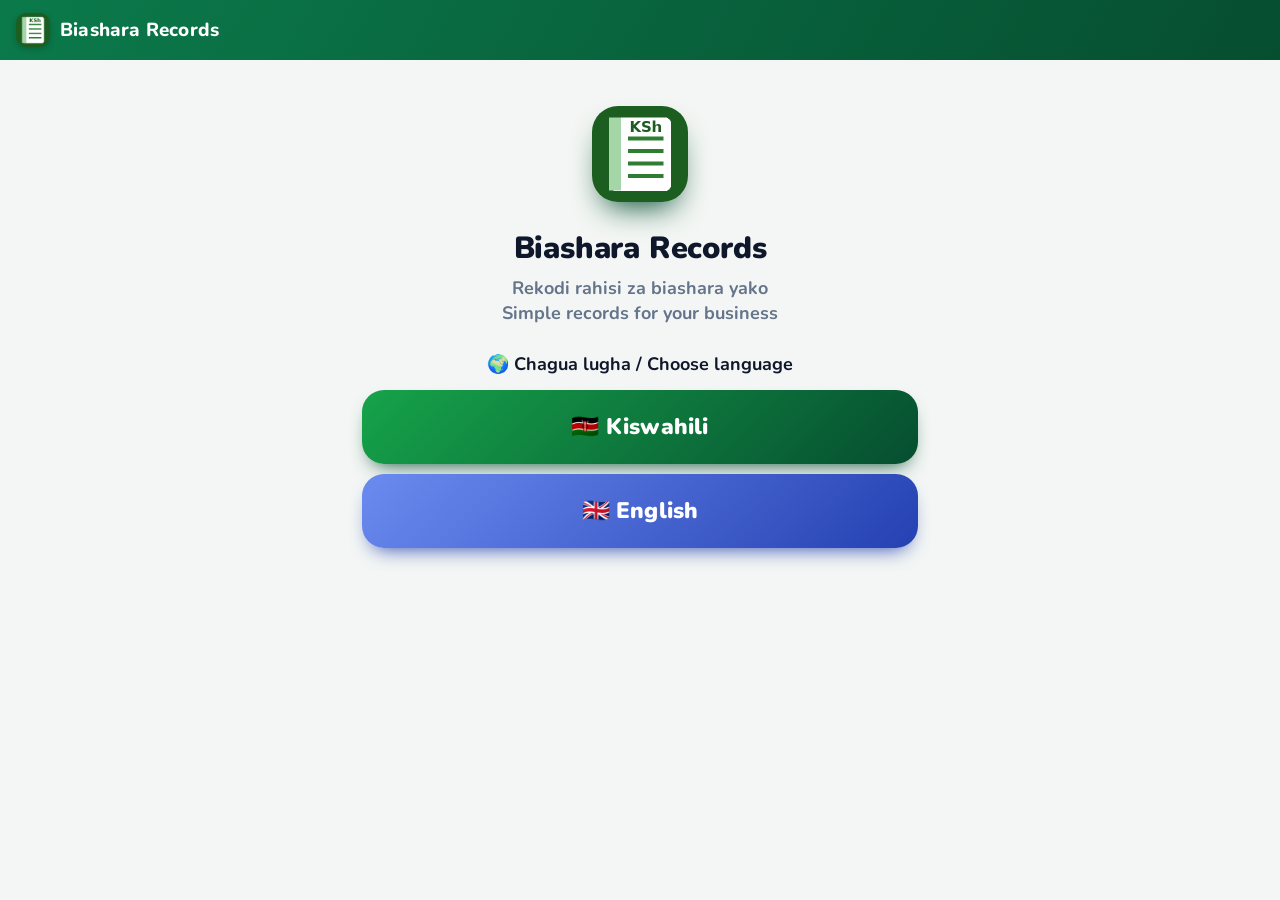
<file: index.html>
<!doctype html>
<html lang="sw">
<head>
<meta charset="utf-8">
<meta name="viewport" content="width=device-width, initial-scale=1, viewport-fit=cover">
<meta name="theme-color" content="#0B7A4B">
<meta name="description" content="Rekodi rahisi za biashara: mauzo, matumizi, madeni na eTIMS. Simple business records for Kenyan small businesses.">
<title>Biashara Records</title>
<link rel="manifest" href="manifest.json">
<link rel="icon" href="icons/icon-192.png">
<link rel="apple-touch-icon" href="icons/icon-192.png">
<meta name="apple-mobile-web-app-capable" content="yes">
<meta name="mobile-web-app-capable" content="yes">
<meta name="apple-mobile-web-app-title" content="Biashara">
<link rel="preconnect" href="https://fonts.googleapis.com">
<link rel="preconnect" href="https://fonts.gstatic.com" crossorigin>
<link rel="stylesheet" href="https://fonts.googleapis.com/css2?family=Nunito:wght@600;700;800;900&display=swap">
<link rel="stylesheet" href="styles.css">
</head>
<body>
<header class="topbar">
  <button class="back" id="backBtn" type="button" aria-label="Back" hidden><svg class="i" viewBox="0 0 24 24" fill="none" stroke="currentColor" stroke-width="2.4" stroke-linecap="round" stroke-linejoin="round" aria-hidden="true"><line x1="19" y1="12" x2="5" y2="12"/><polyline points="12 19 5 12 12 5"/></svg></button>
  <img class="logo" src="icons/icon-192.png" alt="">
  <span class="brand" id="brand">Biashara Records</span>
</header>
<main id="app" aria-live="polite"></main>
<nav class="tabbar" id="tabbar" hidden></nav>
<div class="toast" id="toast" role="status" hidden></div>
<noscript><p style="padding:16px">Tafadhali washa JavaScript. / Please enable JavaScript.</p></noscript>
<script src="app.js"></script>
</body>
</html>
</file>
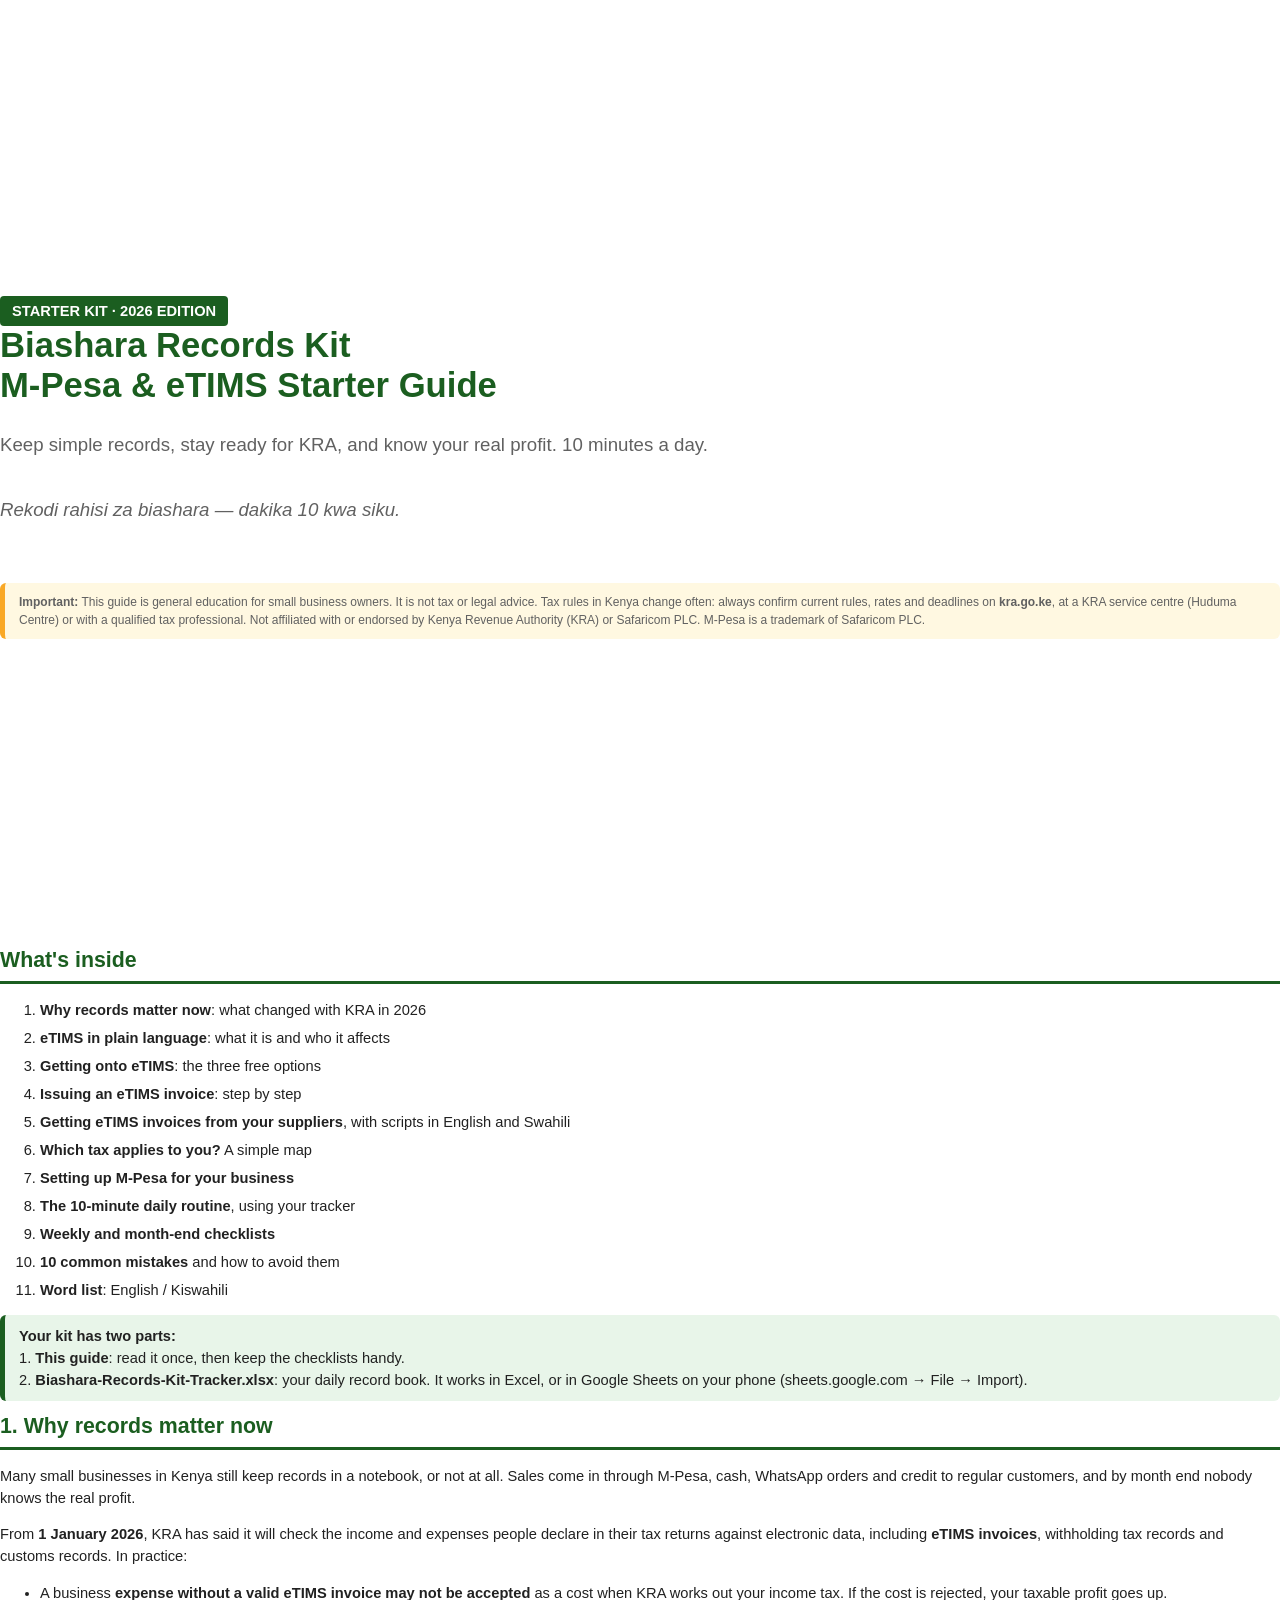
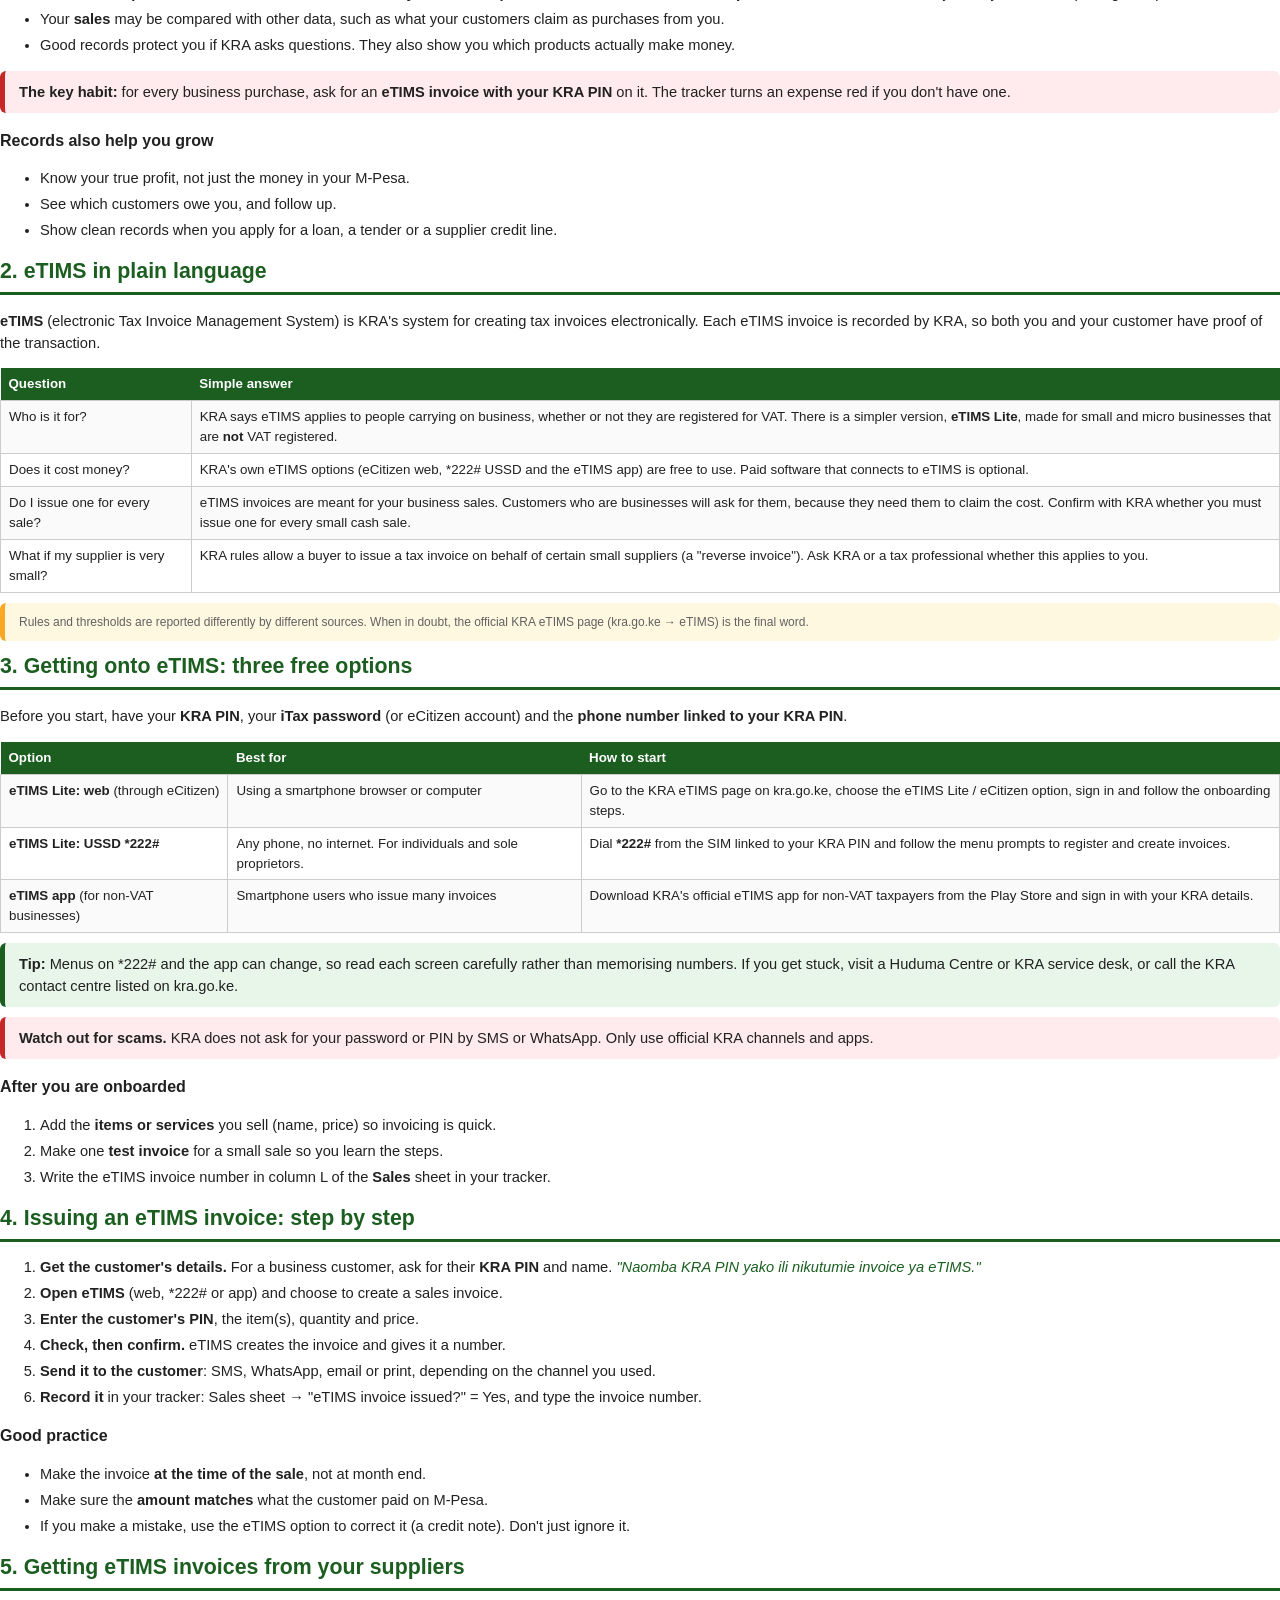
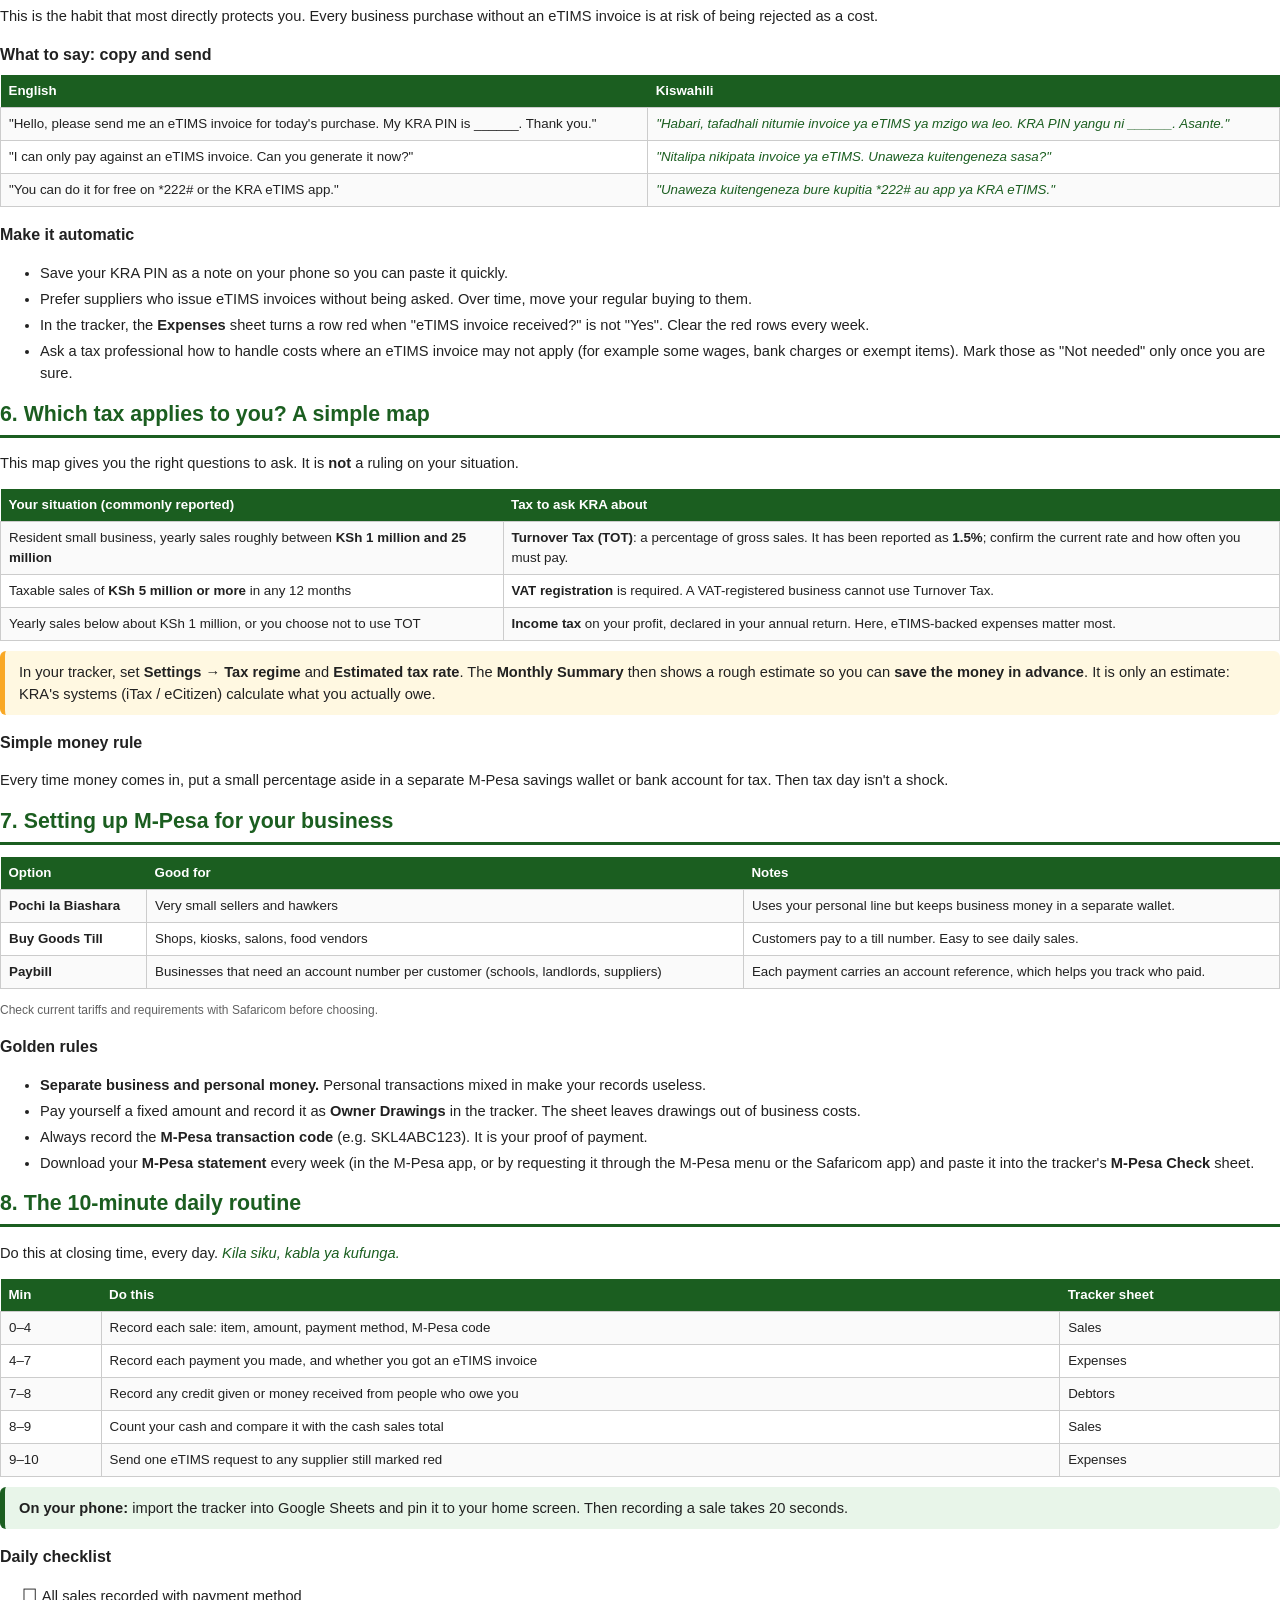
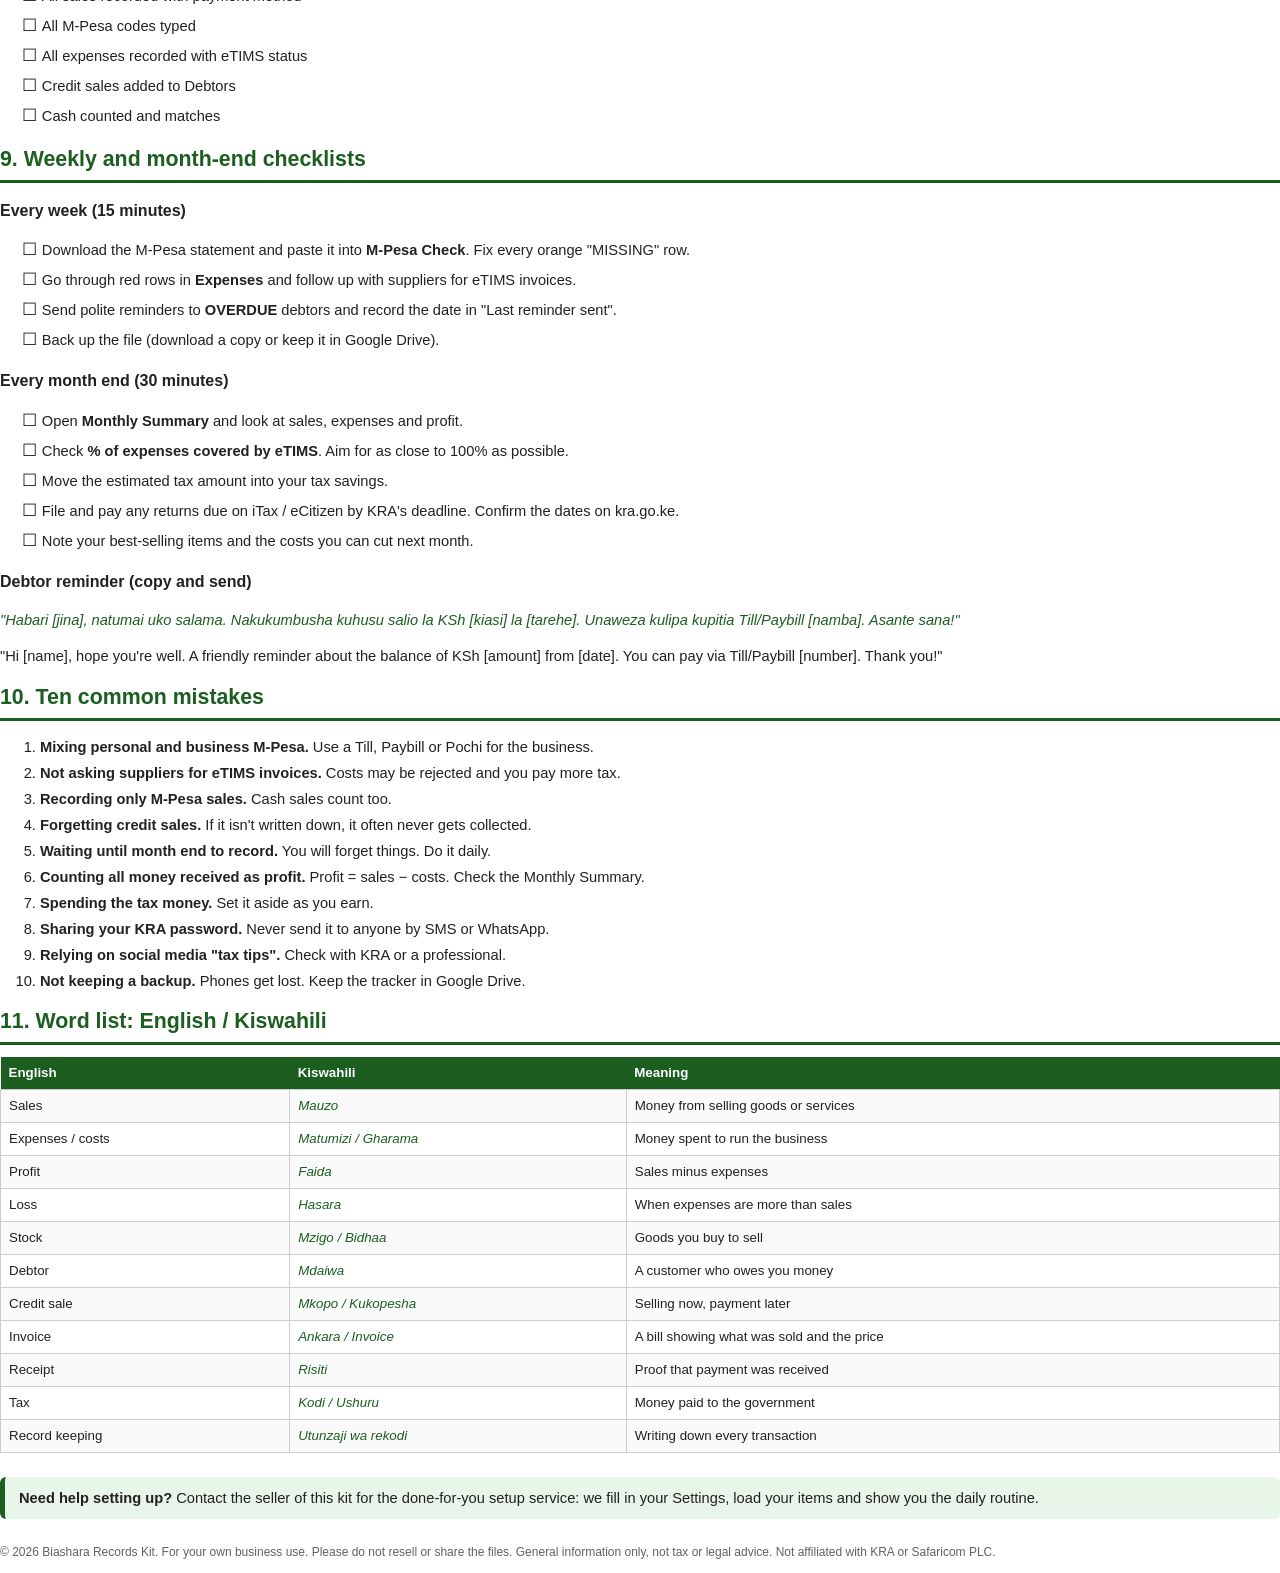
<file: mpesa-etims-starter-kit/product/guide.html>
<!doctype html>
<html lang="en">
<head>
<meta charset="utf-8">
<title>Biashara Records Kit — M-Pesa &amp; eTIMS Starter Guide</title>
<style>
  @page { size: A4; margin: 18mm 16mm; }
  :root { --g:#1B5E20; --gl:#E8F5E9; --a:#FFF8E1; --r:#FFEBEE; --ink:#212121; --mute:#616161; }
  * { box-sizing: border-box; }
  body { font-family: "Segoe UI", Roboto, Arial, sans-serif; color: var(--ink); font-size: 11pt; line-height: 1.5; margin: 0; }
  h1 { color: var(--g); font-size: 26pt; margin: 0 0 6px; line-height: 1.15; }
  h2 { color: var(--g); font-size: 16pt; border-bottom: 3px solid var(--g); padding-bottom: 4px; margin: 0 0 12px; }
  h3 { font-size: 12pt; margin: 16px 0 6px; }
  .page { page-break-after: always; }
  .page:last-child { page-break-after: auto; }
  .cover { display: flex; flex-direction: column; justify-content: center; min-height: 250mm; }
  .cover .tag { background: var(--g); color: #fff; display: inline-block; padding: 4px 12px; border-radius: 4px; font-weight: 600; width: fit-content; }
  .cover p.sub { font-size: 14pt; color: var(--mute); }
  .box { border-radius: 6px; padding: 10px 14px; margin: 10px 0; }
  .tip { background: var(--gl); border-left: 5px solid var(--g); }
  .warn { background: var(--r); border-left: 5px solid #C62828; }
  .note { background: var(--a); border-left: 5px solid #F9A825; }
  table { border-collapse: collapse; width: 100%; margin: 8px 0; font-size: 10pt; }
  th { background: var(--g); color: #fff; text-align: left; padding: 6px 8px; }
  td { border: 1px solid #ccc; padding: 6px 8px; vertical-align: top; }
  tr:nth-child(even) td { background: #FAFAFA; }
  ol li, ul li { margin-bottom: 4px; }
  .check li { list-style: none; margin-left: -18px; }
  .check li::before { content: "☐  "; font-size: 13pt; }
  .sw { color: var(--g); font-style: italic; }
  .small { font-size: 9pt; color: var(--mute); }
  .toc li { margin-bottom: 6px; }
</style>
</head>
<body>

<section class="page cover">
  <span class="tag">STARTER KIT · 2026 EDITION</span>
  <h1>Biashara Records Kit<br>M-Pesa &amp; eTIMS Starter Guide</h1>
  <p class="sub">Keep simple records, stay ready for KRA, and know your real profit. 10 minutes a day.</p>
  <p class="sub sw">Rekodi rahisi za biashara — dakika 10 kwa siku.</p>
  <div class="box note small" style="margin-top:40px">
    <b>Important:</b> This guide is general education for small business owners. It is not tax or legal advice.
    Tax rules in Kenya change often: always confirm current rules, rates and deadlines on
    <b>kra.go.ke</b>, at a KRA service centre (Huduma Centre) or with a qualified tax professional.
    Not affiliated with or endorsed by Kenya Revenue Authority (KRA) or Safaricom PLC. M-Pesa is a trademark of Safaricom PLC.
  </div>
</section>

<section class="page">
  <h2>What's inside</h2>
  <ol class="toc">
    <li><b>Why records matter now</b>: what changed with KRA in 2026</li>
    <li><b>eTIMS in plain language</b>: what it is and who it affects</li>
    <li><b>Getting onto eTIMS</b>: the three free options</li>
    <li><b>Issuing an eTIMS invoice</b>: step by step</li>
    <li><b>Getting eTIMS invoices from your suppliers</b>, with scripts in English and Swahili</li>
    <li><b>Which tax applies to you?</b> A simple map</li>
    <li><b>Setting up M-Pesa for your business</b></li>
    <li><b>The 10-minute daily routine</b>, using your tracker</li>
    <li><b>Weekly and month-end checklists</b></li>
    <li><b>10 common mistakes</b> and how to avoid them</li>
    <li><b>Word list</b>: English / Kiswahili</li>
  </ol>
  <div class="box tip">
    <b>Your kit has two parts:</b><br>
    1. <b>This guide</b>: read it once, then keep the checklists handy.<br>
    2. <b>Biashara-Records-Kit-Tracker.xlsx</b>: your daily record book. It works in Excel, or in Google Sheets on your phone
    (sheets.google.com → File → Import).
  </div>
</section>

<section class="page">
  <h2>1. Why records matter now</h2>
  <p>Many small businesses in Kenya still keep records in a notebook, or not at all. Sales come in through M-Pesa,
  cash, WhatsApp orders and credit to regular customers, and by month end nobody knows the real profit.</p>
  <p>From <b>1 January 2026</b>, KRA has said it will check the income and expenses people declare in their tax
  returns against electronic data, including <b>eTIMS invoices</b>, withholding tax records and customs records.
  In practice:</p>
  <ul>
    <li>A business <b>expense without a valid eTIMS invoice may not be accepted</b> as a cost when KRA works out your income tax.
      If the cost is rejected, your taxable profit goes up.</li>
    <li>Your <b>sales</b> may be compared with other data, such as what your customers claim as purchases from you.</li>
    <li>Good records protect you if KRA asks questions. They also show you which products actually make money.</li>
  </ul>
  <div class="box warn"><b>The key habit:</b> for every business purchase, ask for an <b>eTIMS invoice with your KRA PIN</b>
  on it. The tracker turns an expense red if you don't have one.</div>
  <h3>Records also help you grow</h3>
  <ul>
    <li>Know your true profit, not just the money in your M-Pesa.</li>
    <li>See which customers owe you, and follow up.</li>
    <li>Show clean records when you apply for a loan, a tender or a supplier credit line.</li>
  </ul>
</section>

<section class="page">
  <h2>2. eTIMS in plain language</h2>
  <p><b>eTIMS</b> (electronic Tax Invoice Management System) is KRA's system for creating tax invoices electronically.
  Each eTIMS invoice is recorded by KRA, so both you and your customer have proof of the transaction.</p>
  <table>
    <tr><th>Question</th><th>Simple answer</th></tr>
    <tr><td>Who is it for?</td><td>KRA says eTIMS applies to people carrying on business, whether or not they are registered for VAT.
      There is a simpler version, <b>eTIMS Lite</b>, made for small and micro businesses that are <b>not</b> VAT registered.</td></tr>
    <tr><td>Does it cost money?</td><td>KRA's own eTIMS options (eCitizen web, *222# USSD and the eTIMS app) are free to use.
      Paid software that connects to eTIMS is optional.</td></tr>
    <tr><td>Do I issue one for every sale?</td><td>eTIMS invoices are meant for your business sales. Customers who are businesses
      will ask for them, because they need them to claim the cost. Confirm with KRA whether you must issue one for every small cash sale.</td></tr>
    <tr><td>What if my supplier is very small?</td><td>KRA rules allow a buyer to issue a tax invoice on behalf of certain small suppliers (a "reverse invoice").
      Ask KRA or a tax professional whether this applies to you.</td></tr>
  </table>
  <div class="box note small">Rules and thresholds are reported differently by different sources. When in doubt, the official KRA
  eTIMS page (kra.go.ke → eTIMS) is the final word.</div>
</section>

<section class="page">
  <h2>3. Getting onto eTIMS: three free options</h2>
  <p>Before you start, have your <b>KRA PIN</b>, your <b>iTax password</b> (or eCitizen account) and the
  <b>phone number linked to your KRA PIN</b>.</p>
  <table>
    <tr><th>Option</th><th>Best for</th><th>How to start</th></tr>
    <tr><td><b>eTIMS Lite: web</b> (through eCitizen)</td><td>Using a smartphone browser or computer</td>
      <td>Go to the KRA eTIMS page on kra.go.ke, choose the eTIMS Lite / eCitizen option, sign in and follow the onboarding steps.</td></tr>
    <tr><td><b>eTIMS Lite: USSD *222#</b></td><td>Any phone, no internet. For individuals and sole proprietors.</td>
      <td>Dial <b>*222#</b> from the SIM linked to your KRA PIN and follow the menu prompts to register and create invoices.</td></tr>
    <tr><td><b>eTIMS app</b> (for non-VAT businesses)</td><td>Smartphone users who issue many invoices</td>
      <td>Download KRA's official eTIMS app for non-VAT taxpayers from the Play Store and sign in with your KRA details.</td></tr>
  </table>
  <div class="box tip"><b>Tip:</b> Menus on *222# and the app can change, so read each screen carefully rather than memorising numbers.
  If you get stuck, visit a Huduma Centre or KRA service desk, or call the KRA contact centre listed on kra.go.ke.</div>
  <div class="box warn"><b>Watch out for scams.</b> KRA does not ask for your password or PIN by SMS or WhatsApp.
  Only use official KRA channels and apps.</div>
  <h3>After you are onboarded</h3>
  <ol>
    <li>Add the <b>items or services</b> you sell (name, price) so invoicing is quick.</li>
    <li>Make one <b>test invoice</b> for a small sale so you learn the steps.</li>
    <li>Write the eTIMS invoice number in column L of the <b>Sales</b> sheet in your tracker.</li>
  </ol>
</section>

<section class="page">
  <h2>4. Issuing an eTIMS invoice: step by step</h2>
  <ol>
    <li><b>Get the customer's details.</b> For a business customer, ask for their <b>KRA PIN</b> and name.
      <span class="sw">"Naomba KRA PIN yako ili nikutumie invoice ya eTIMS."</span></li>
    <li><b>Open eTIMS</b> (web, *222# or app) and choose to create a sales invoice.</li>
    <li><b>Enter the customer's PIN</b>, the item(s), quantity and price.</li>
    <li><b>Check, then confirm.</b> eTIMS creates the invoice and gives it a number.</li>
    <li><b>Send it to the customer</b>: SMS, WhatsApp, email or print, depending on the channel you used.</li>
    <li><b>Record it</b> in your tracker: Sales sheet → "eTIMS invoice issued?" = Yes, and type the invoice number.</li>
  </ol>
  <h3>Good practice</h3>
  <ul>
    <li>Make the invoice <b>at the time of the sale</b>, not at month end.</li>
    <li>Make sure the <b>amount matches</b> what the customer paid on M-Pesa.</li>
    <li>If you make a mistake, use the eTIMS option to correct it (a credit note). Don't just ignore it.</li>
  </ul>
</section>

<section class="page">
  <h2>5. Getting eTIMS invoices from your suppliers</h2>
  <p>This is the habit that most directly protects you. Every business purchase without an eTIMS invoice is
  at risk of being rejected as a cost.</p>
  <h3>What to say: copy and send</h3>
  <table>
    <tr><th>English</th><th>Kiswahili</th></tr>
    <tr><td>"Hello, please send me an eTIMS invoice for today's purchase. My KRA PIN is ______. Thank you."</td>
        <td class="sw">"Habari, tafadhali nitumie invoice ya eTIMS ya mzigo wa leo. KRA PIN yangu ni ______. Asante."</td></tr>
    <tr><td>"I can only pay against an eTIMS invoice. Can you generate it now?"</td>
        <td class="sw">"Nitalipa nikipata invoice ya eTIMS. Unaweza kuitengeneza sasa?"</td></tr>
    <tr><td>"You can do it for free on *222# or the KRA eTIMS app."</td>
        <td class="sw">"Unaweza kuitengeneza bure kupitia *222# au app ya KRA eTIMS."</td></tr>
  </table>
  <h3>Make it automatic</h3>
  <ul>
    <li>Save your KRA PIN as a note on your phone so you can paste it quickly.</li>
    <li>Prefer suppliers who issue eTIMS invoices without being asked. Over time, move your regular buying to them.</li>
    <li>In the tracker, the <b>Expenses</b> sheet turns a row red when "eTIMS invoice received?" is not "Yes". Clear the red rows every week.</li>
    <li>Ask a tax professional how to handle costs where an eTIMS invoice may not apply (for example some
      wages, bank charges or exempt items). Mark those as "Not needed" only once you are sure.</li>
  </ul>
</section>

<section class="page">
  <h2>6. Which tax applies to you? A simple map</h2>
  <p>This map gives you the right questions to ask. It is <b>not</b> a ruling on your situation.</p>
  <table>
    <tr><th>Your situation (commonly reported)</th><th>Tax to ask KRA about</th></tr>
    <tr><td>Resident small business, yearly sales roughly between <b>KSh 1 million and 25 million</b></td>
        <td><b>Turnover Tax (TOT)</b>: a percentage of gross sales. It has been reported as <b>1.5%</b>; confirm the current rate and how often you must pay.</td></tr>
    <tr><td>Taxable sales of <b>KSh 5 million or more</b> in any 12 months</td>
        <td><b>VAT registration</b> is required. A VAT-registered business cannot use Turnover Tax.</td></tr>
    <tr><td>Yearly sales below about KSh 1 million, or you choose not to use TOT</td>
        <td><b>Income tax</b> on your profit, declared in your annual return. Here, eTIMS-backed expenses matter most.</td></tr>
  </table>
  <div class="box note">In your tracker, set <b>Settings → Tax regime</b> and <b>Estimated tax rate</b>. The
  <b>Monthly Summary</b> then shows a rough estimate so you can <b>save the money in advance</b>. It is only an estimate:
  KRA's systems (iTax / eCitizen) calculate what you actually owe.</div>
  <h3>Simple money rule</h3>
  <p>Every time money comes in, put a small percentage aside in a separate M-Pesa savings wallet or bank account for tax.
  Then tax day isn't a shock.</p>
</section>

<section class="page">
  <h2>7. Setting up M-Pesa for your business</h2>
  <table>
    <tr><th>Option</th><th>Good for</th><th>Notes</th></tr>
    <tr><td><b>Pochi la Biashara</b></td><td>Very small sellers and hawkers</td><td>Uses your personal line but keeps business money in a separate wallet.</td></tr>
    <tr><td><b>Buy Goods Till</b></td><td>Shops, kiosks, salons, food vendors</td><td>Customers pay to a till number. Easy to see daily sales.</td></tr>
    <tr><td><b>Paybill</b></td><td>Businesses that need an account number per customer (schools, landlords, suppliers)</td><td>Each payment carries an account reference, which helps you track who paid.</td></tr>
  </table>
  <p class="small">Check current tariffs and requirements with Safaricom before choosing.</p>
  <h3>Golden rules</h3>
  <ul>
    <li><b>Separate business and personal money.</b> Personal transactions mixed in make your records useless.</li>
    <li>Pay yourself a fixed amount and record it as <b>Owner Drawings</b> in the tracker. The sheet leaves drawings out of business costs.</li>
    <li>Always record the <b>M-Pesa transaction code</b> (e.g. SKL4ABC123). It is your proof of payment.</li>
    <li>Download your <b>M-Pesa statement</b> every week (in the M-Pesa app, or by requesting it through the M-Pesa menu or the Safaricom app)
      and paste it into the tracker's <b>M-Pesa Check</b> sheet.</li>
  </ul>
</section>

<section class="page">
  <h2>8. The 10-minute daily routine</h2>
  <p>Do this at closing time, every day. <span class="sw">Kila siku, kabla ya kufunga.</span></p>
  <table>
    <tr><th>Min</th><th>Do this</th><th>Tracker sheet</th></tr>
    <tr><td>0–4</td><td>Record each sale: item, amount, payment method, M-Pesa code</td><td>Sales</td></tr>
    <tr><td>4–7</td><td>Record each payment you made, and whether you got an eTIMS invoice</td><td>Expenses</td></tr>
    <tr><td>7–8</td><td>Record any credit given or money received from people who owe you</td><td>Debtors</td></tr>
    <tr><td>8–9</td><td>Count your cash and compare it with the cash sales total</td><td>Sales</td></tr>
    <tr><td>9–10</td><td>Send one eTIMS request to any supplier still marked red</td><td>Expenses</td></tr>
  </table>
  <div class="box tip"><b>On your phone:</b> import the tracker into Google Sheets and pin it to your home screen.
  Then recording a sale takes 20 seconds.</div>
  <h3>Daily checklist</h3>
  <ul class="check">
    <li>All sales recorded with payment method</li>
    <li>All M-Pesa codes typed</li>
    <li>All expenses recorded with eTIMS status</li>
    <li>Credit sales added to Debtors</li>
    <li>Cash counted and matches</li>
  </ul>
</section>

<section class="page">
  <h2>9. Weekly and month-end checklists</h2>
  <h3>Every week (15 minutes)</h3>
  <ul class="check">
    <li>Download the M-Pesa statement and paste it into <b>M-Pesa Check</b>. Fix every orange "MISSING" row.</li>
    <li>Go through red rows in <b>Expenses</b> and follow up with suppliers for eTIMS invoices.</li>
    <li>Send polite reminders to <b>OVERDUE</b> debtors and record the date in "Last reminder sent".</li>
    <li>Back up the file (download a copy or keep it in Google Drive).</li>
  </ul>
  <h3>Every month end (30 minutes)</h3>
  <ul class="check">
    <li>Open <b>Monthly Summary</b> and look at sales, expenses and profit.</li>
    <li>Check <b>% of expenses covered by eTIMS</b>. Aim for as close to 100% as possible.</li>
    <li>Move the estimated tax amount into your tax savings.</li>
    <li>File and pay any returns due on iTax / eCitizen by KRA's deadline. Confirm the dates on kra.go.ke.</li>
    <li>Note your best-selling items and the costs you can cut next month.</li>
  </ul>
  <h3>Debtor reminder (copy and send)</h3>
  <p class="sw">"Habari [jina], natumai uko salama. Nakukumbusha kuhusu salio la KSh [kiasi] la [tarehe].
  Unaweza kulipa kupitia Till/Paybill [namba]. Asante sana!"</p>
  <p>"Hi [name], hope you're well. A friendly reminder about the balance of KSh [amount] from [date].
  You can pay via Till/Paybill [number]. Thank you!"</p>
</section>

<section class="page">
  <h2>10. Ten common mistakes</h2>
  <ol>
    <li><b>Mixing personal and business M-Pesa.</b> Use a Till, Paybill or Pochi for the business.</li>
    <li><b>Not asking suppliers for eTIMS invoices.</b> Costs may be rejected and you pay more tax.</li>
    <li><b>Recording only M-Pesa sales.</b> Cash sales count too.</li>
    <li><b>Forgetting credit sales.</b> If it isn't written down, it often never gets collected.</li>
    <li><b>Waiting until month end to record.</b> You will forget things. Do it daily.</li>
    <li><b>Counting all money received as profit.</b> Profit = sales − costs. Check the Monthly Summary.</li>
    <li><b>Spending the tax money.</b> Set it aside as you earn.</li>
    <li><b>Sharing your KRA password.</b> Never send it to anyone by SMS or WhatsApp.</li>
    <li><b>Relying on social media "tax tips".</b> Check with KRA or a professional.</li>
    <li><b>Not keeping a backup.</b> Phones get lost. Keep the tracker in Google Drive.</li>
  </ol>
</section>

<section class="page">
  <h2>11. Word list: English / Kiswahili</h2>
  <table>
    <tr><th>English</th><th>Kiswahili</th><th>Meaning</th></tr>
    <tr><td>Sales</td><td class="sw">Mauzo</td><td>Money from selling goods or services</td></tr>
    <tr><td>Expenses / costs</td><td class="sw">Matumizi / Gharama</td><td>Money spent to run the business</td></tr>
    <tr><td>Profit</td><td class="sw">Faida</td><td>Sales minus expenses</td></tr>
    <tr><td>Loss</td><td class="sw">Hasara</td><td>When expenses are more than sales</td></tr>
    <tr><td>Stock</td><td class="sw">Mzigo / Bidhaa</td><td>Goods you buy to sell</td></tr>
    <tr><td>Debtor</td><td class="sw">Mdaiwa</td><td>A customer who owes you money</td></tr>
    <tr><td>Credit sale</td><td class="sw">Mkopo / Kukopesha</td><td>Selling now, payment later</td></tr>
    <tr><td>Invoice</td><td class="sw">Ankara / Invoice</td><td>A bill showing what was sold and the price</td></tr>
    <tr><td>Receipt</td><td class="sw">Risiti</td><td>Proof that payment was received</td></tr>
    <tr><td>Tax</td><td class="sw">Kodi / Ushuru</td><td>Money paid to the government</td></tr>
    <tr><td>Record keeping</td><td class="sw">Utunzaji wa rekodi</td><td>Writing down every transaction</td></tr>
  </table>
  <div class="box tip" style="margin-top:24px"><b>Need help setting up?</b> Contact the seller of this kit for the
  done-for-you setup service: we fill in your Settings, load your items and show you the daily routine.</div>
  <p class="small" style="margin-top:24px">© 2026 Biashara Records Kit. For your own business use. Please do not resell or share the files.
  General information only, not tax or legal advice. Not affiliated with KRA or Safaricom PLC.</p>
</section>

</body>
</html>
</file>
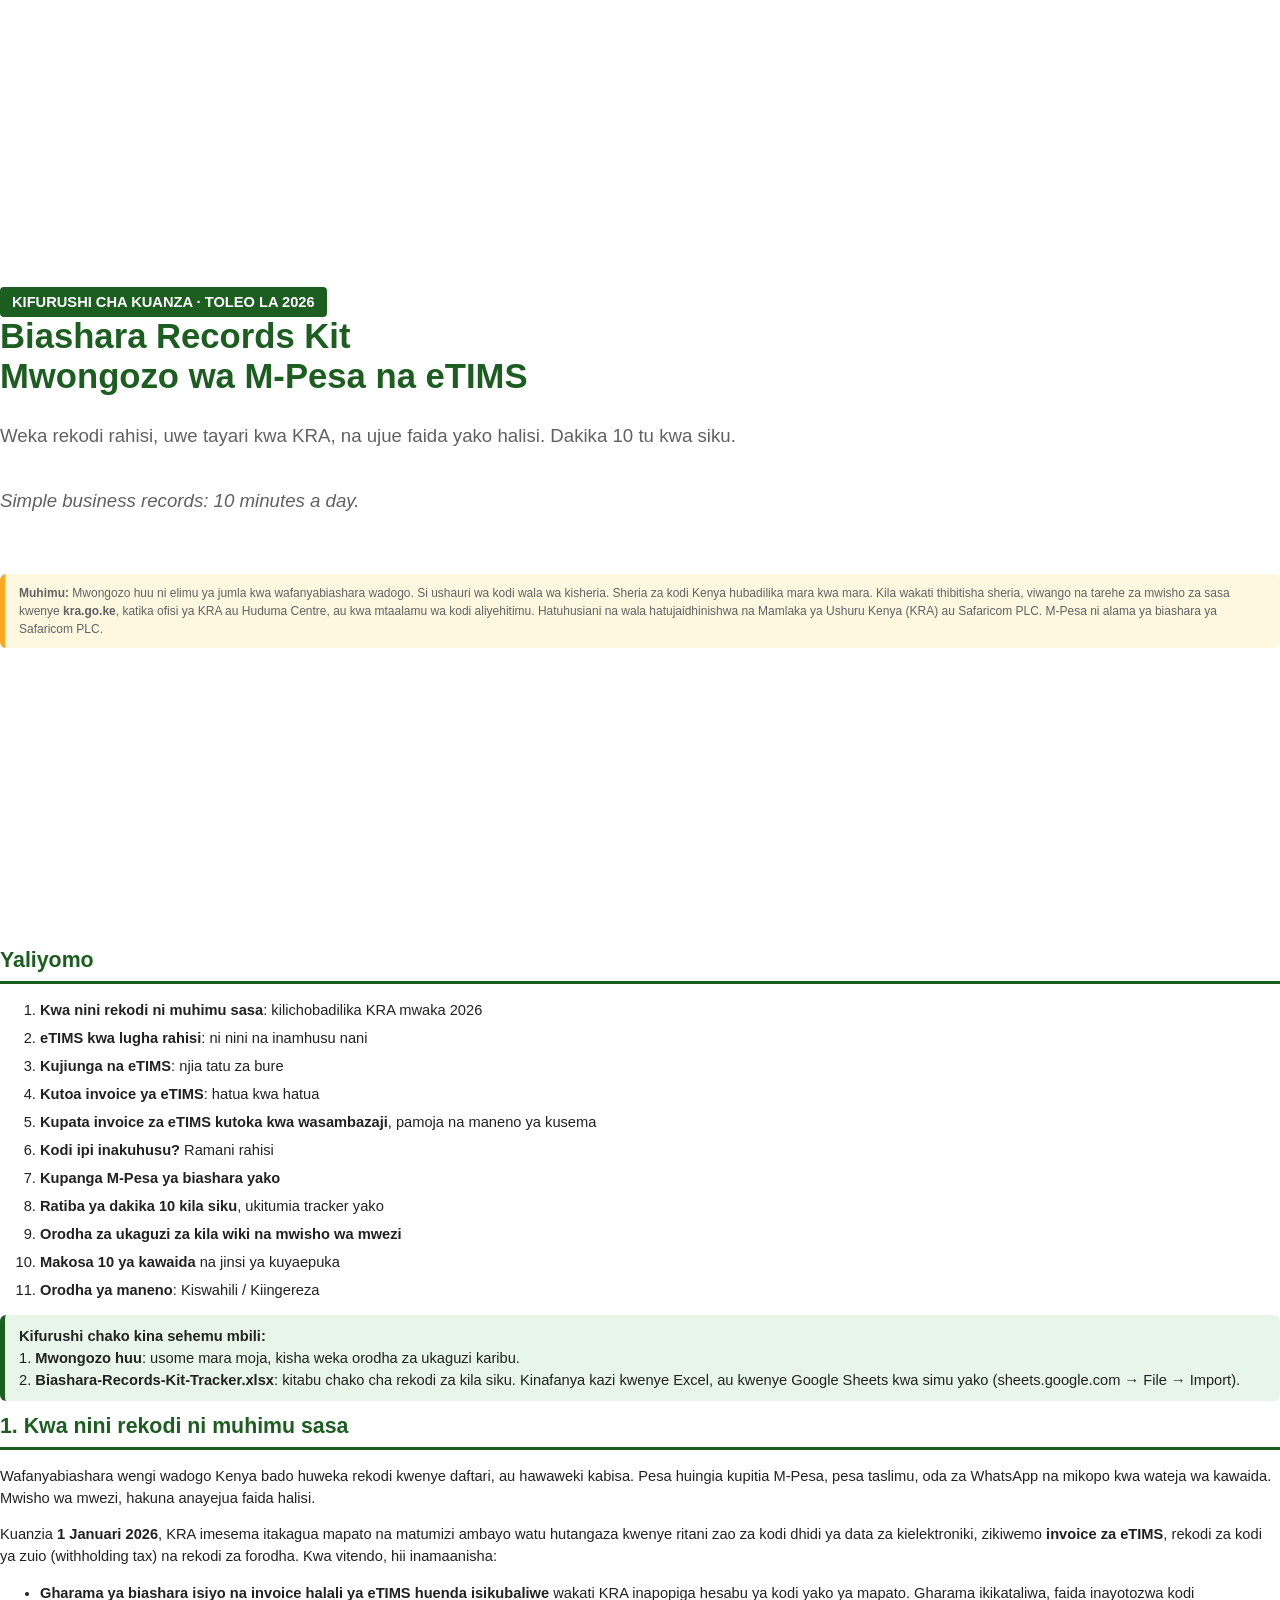
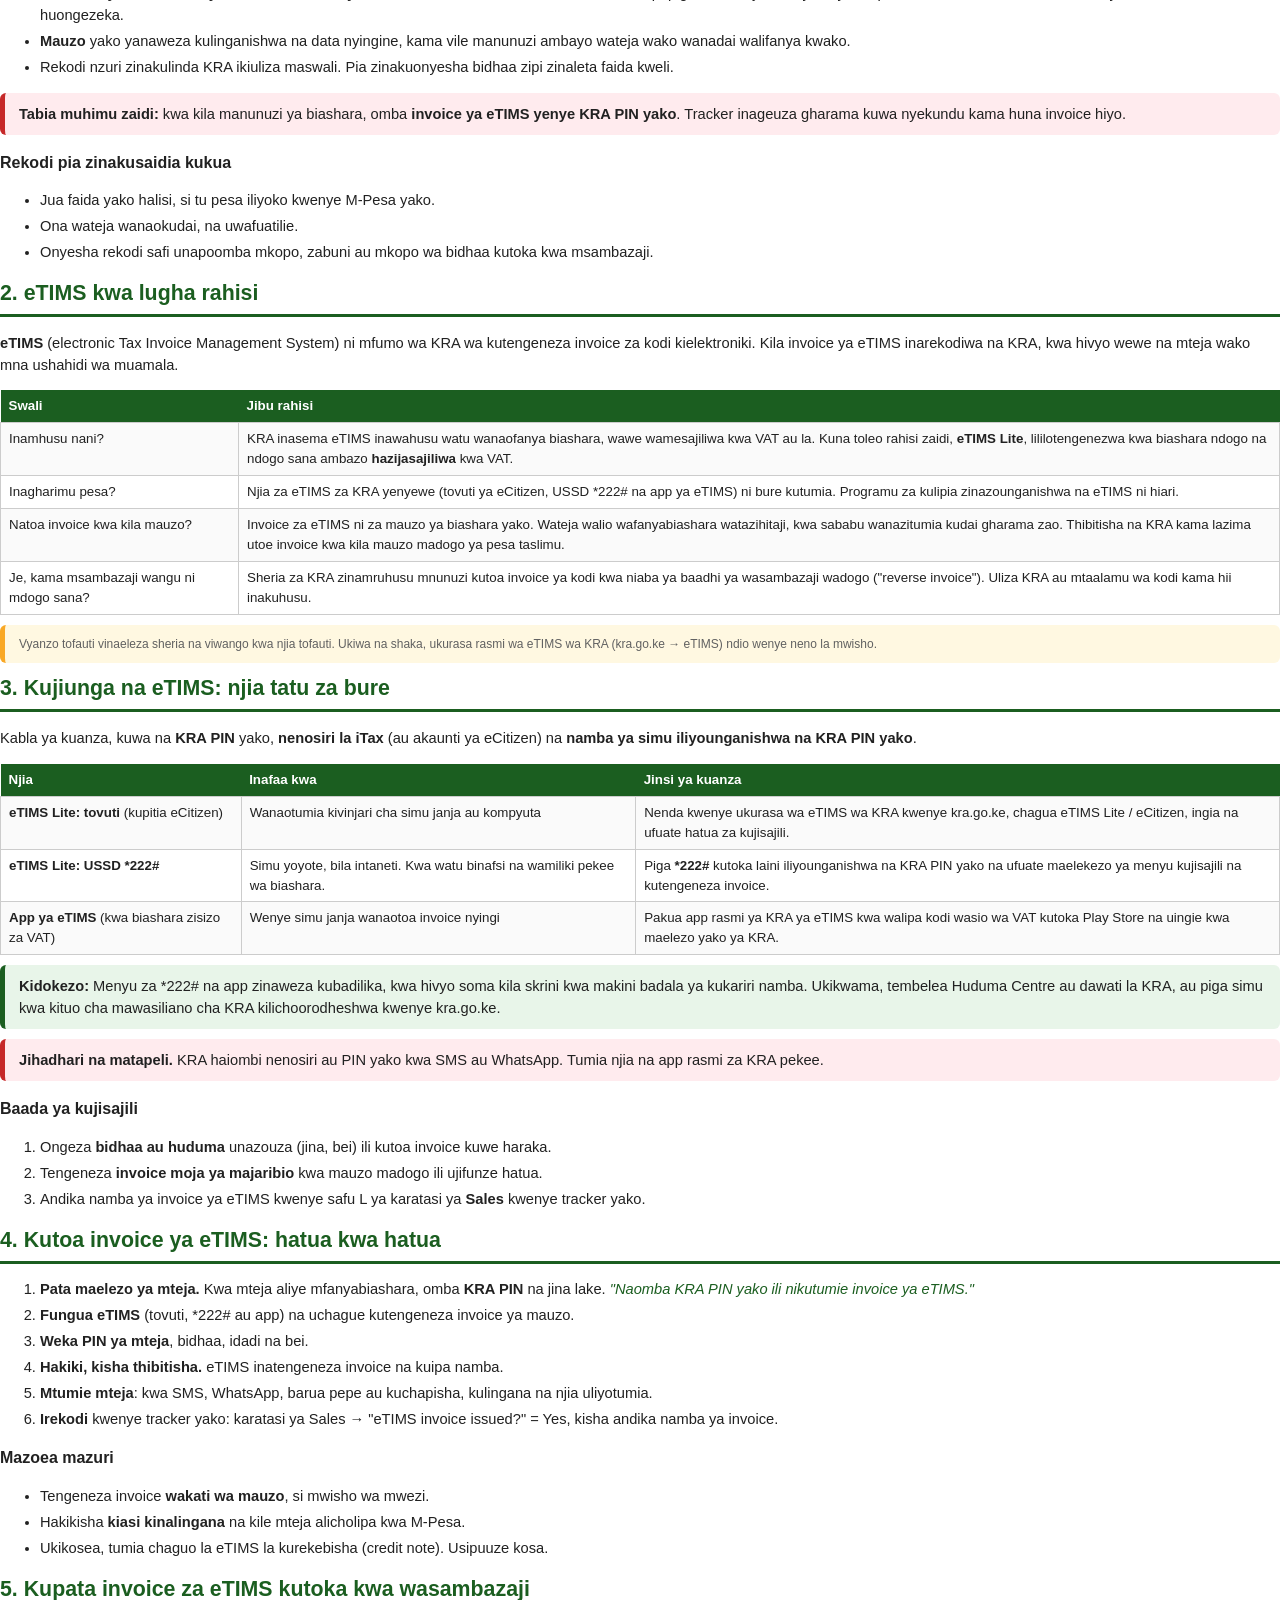
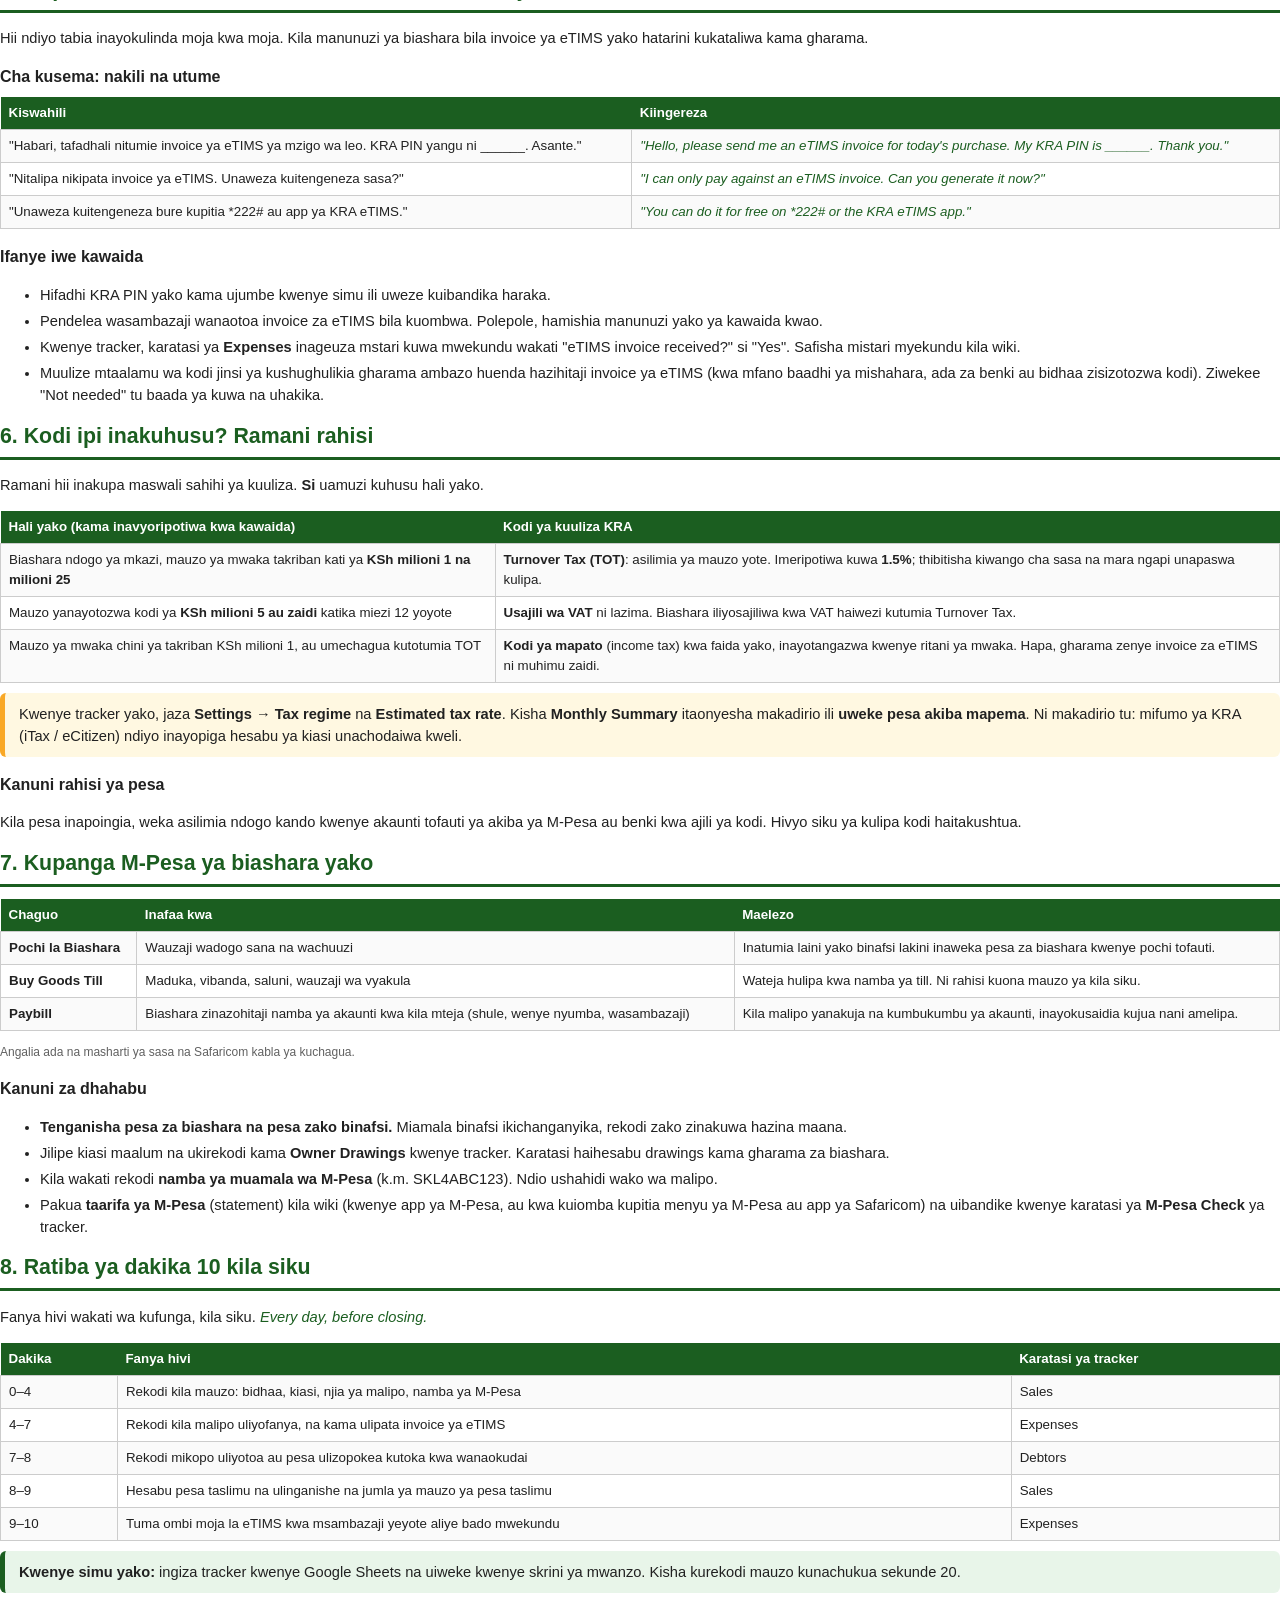
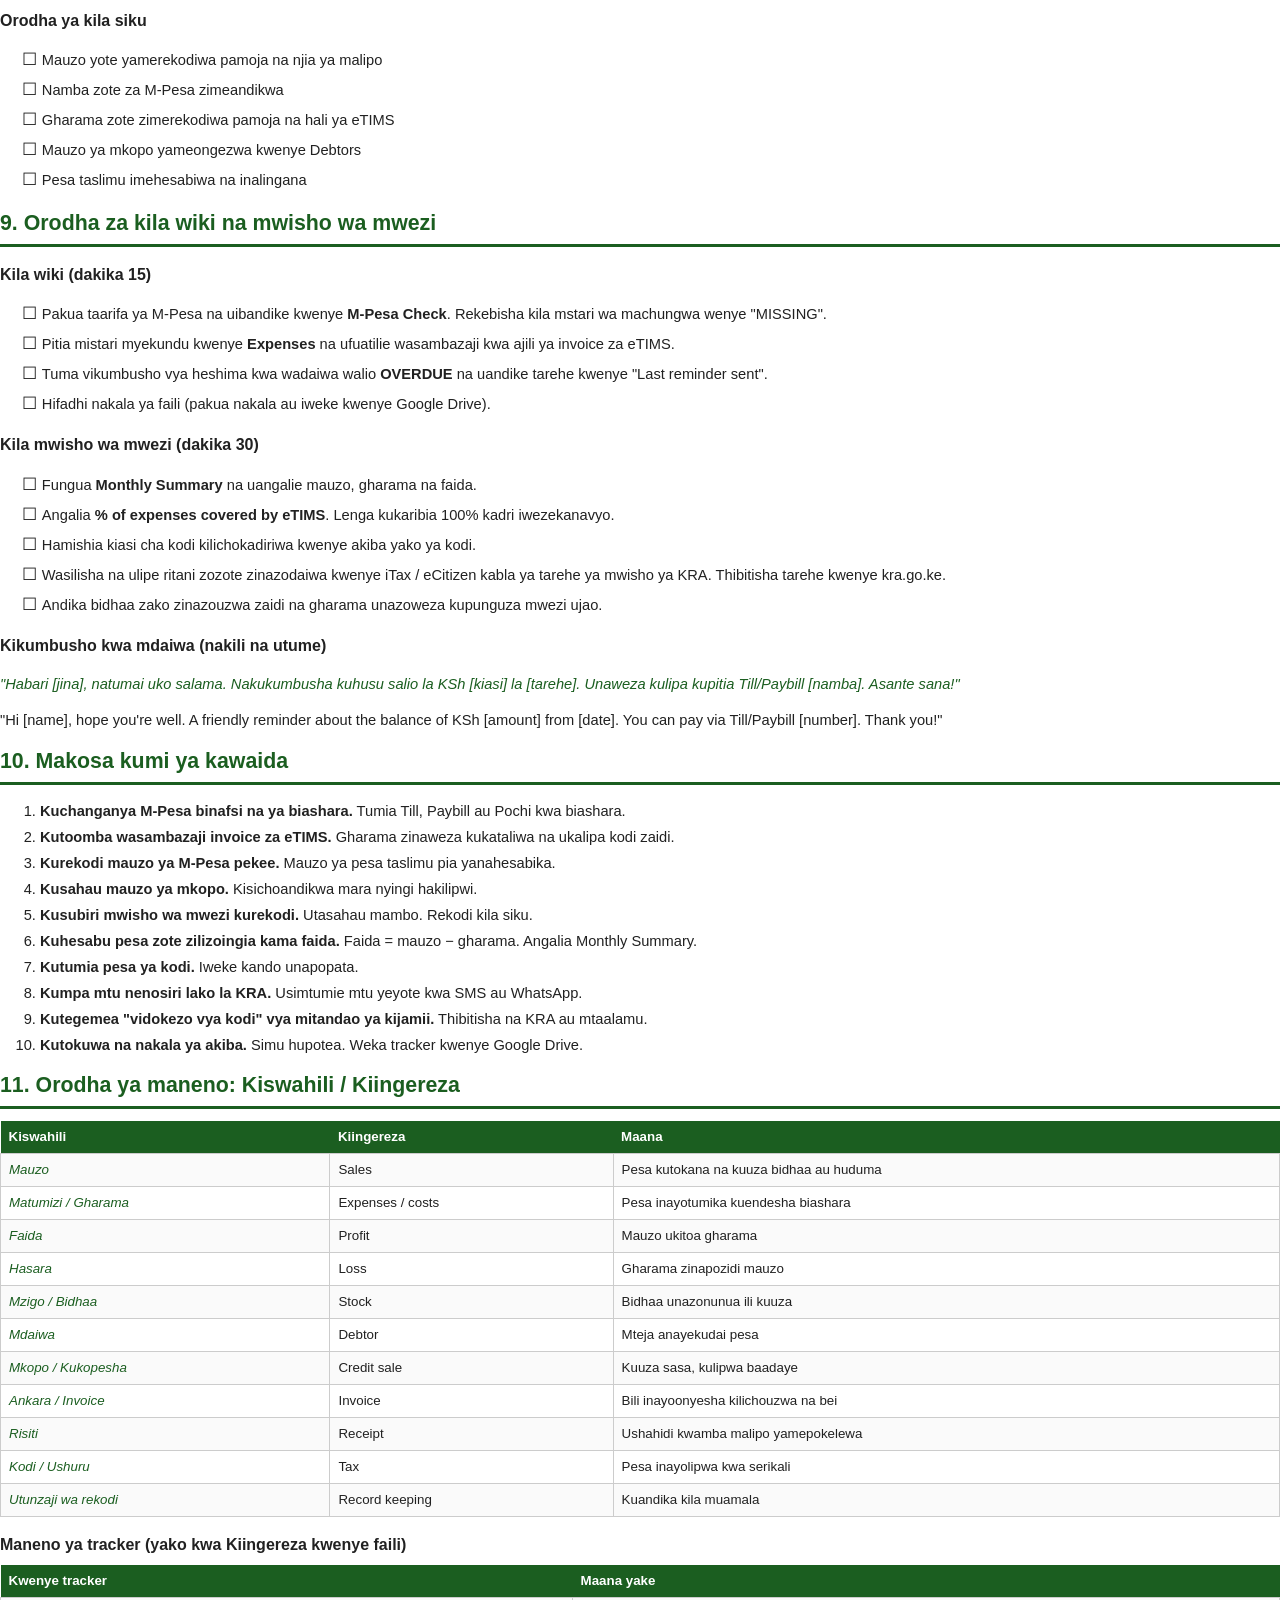
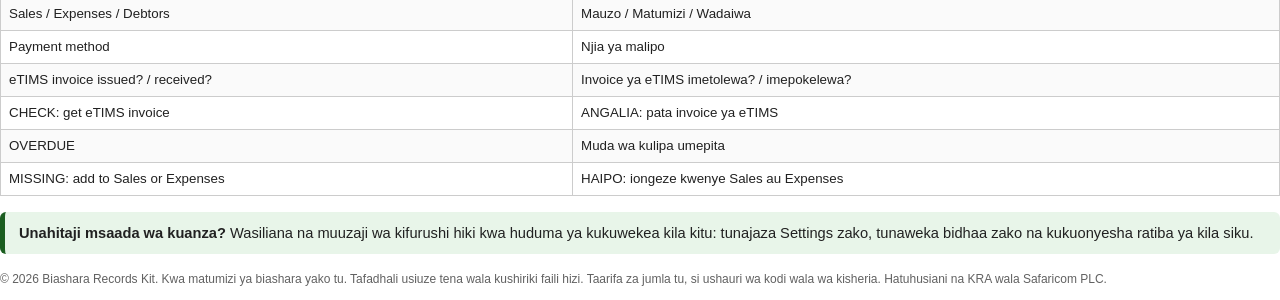
<file: mpesa-etims-starter-kit/product/guide_sw.html>
<!doctype html>
<html lang="sw">
<head>
<meta charset="utf-8">
<title>Biashara Records Kit — Mwongozo wa M-Pesa na eTIMS</title>
<style>
  @page { size: A4; margin: 18mm 16mm; }
  :root { --g:#1B5E20; --gl:#E8F5E9; --a:#FFF8E1; --r:#FFEBEE; --ink:#212121; --mute:#616161; }
  * { box-sizing: border-box; }
  body { font-family: "Segoe UI", Roboto, Arial, sans-serif; color: var(--ink); font-size: 11pt; line-height: 1.5; margin: 0; }
  h1 { color: var(--g); font-size: 26pt; margin: 0 0 6px; line-height: 1.15; }
  h2 { color: var(--g); font-size: 16pt; border-bottom: 3px solid var(--g); padding-bottom: 4px; margin: 0 0 12px; }
  h3 { font-size: 12pt; margin: 16px 0 6px; }
  .page { page-break-after: always; }
  .page:last-child { page-break-after: auto; }
  .cover { display: flex; flex-direction: column; justify-content: center; min-height: 250mm; }
  .cover .tag { background: var(--g); color: #fff; display: inline-block; padding: 4px 12px; border-radius: 4px; font-weight: 600; width: fit-content; }
  .cover p.sub { font-size: 14pt; color: var(--mute); }
  .box { border-radius: 6px; padding: 10px 14px; margin: 10px 0; }
  .tip { background: var(--gl); border-left: 5px solid var(--g); }
  .warn { background: var(--r); border-left: 5px solid #C62828; }
  .note { background: var(--a); border-left: 5px solid #F9A825; }
  table { border-collapse: collapse; width: 100%; margin: 8px 0; font-size: 10pt; }
  th { background: var(--g); color: #fff; text-align: left; padding: 6px 8px; }
  td { border: 1px solid #ccc; padding: 6px 8px; vertical-align: top; }
  tr:nth-child(even) td { background: #FAFAFA; }
  ol li, ul li { margin-bottom: 4px; }
  .check li { list-style: none; margin-left: -18px; }
  .check li::before { content: "☐  "; font-size: 13pt; }
  .sw { color: var(--g); font-style: italic; }
  .small { font-size: 9pt; color: var(--mute); }
  .toc li { margin-bottom: 6px; }
</style>
</head>
<body>

<section class="page cover">
  <span class="tag">KIFURUSHI CHA KUANZA · TOLEO LA 2026</span>
  <h1>Biashara Records Kit<br>Mwongozo wa M-Pesa na eTIMS</h1>
  <p class="sub">Weka rekodi rahisi, uwe tayari kwa KRA, na ujue faida yako halisi. Dakika 10 tu kwa siku.</p>
  <p class="sub sw">Simple business records: 10 minutes a day.</p>
  <div class="box note small" style="margin-top:40px">
    <b>Muhimu:</b> Mwongozo huu ni elimu ya jumla kwa wafanyabiashara wadogo. Si ushauri wa kodi wala wa kisheria.
    Sheria za kodi Kenya hubadilika mara kwa mara. Kila wakati thibitisha sheria, viwango na tarehe za mwisho za sasa kwenye
    <b>kra.go.ke</b>, katika ofisi ya KRA au Huduma Centre, au kwa mtaalamu wa kodi aliyehitimu.
    Hatuhusiani na wala hatujaidhinishwa na Mamlaka ya Ushuru Kenya (KRA) au Safaricom PLC. M-Pesa ni alama ya biashara ya Safaricom PLC.
  </div>
</section>

<section class="page">
  <h2>Yaliyomo</h2>
  <ol class="toc">
    <li><b>Kwa nini rekodi ni muhimu sasa</b>: kilichobadilika KRA mwaka 2026</li>
    <li><b>eTIMS kwa lugha rahisi</b>: ni nini na inamhusu nani</li>
    <li><b>Kujiunga na eTIMS</b>: njia tatu za bure</li>
    <li><b>Kutoa invoice ya eTIMS</b>: hatua kwa hatua</li>
    <li><b>Kupata invoice za eTIMS kutoka kwa wasambazaji</b>, pamoja na maneno ya kusema</li>
    <li><b>Kodi ipi inakuhusu?</b> Ramani rahisi</li>
    <li><b>Kupanga M-Pesa ya biashara yako</b></li>
    <li><b>Ratiba ya dakika 10 kila siku</b>, ukitumia tracker yako</li>
    <li><b>Orodha za ukaguzi za kila wiki na mwisho wa mwezi</b></li>
    <li><b>Makosa 10 ya kawaida</b> na jinsi ya kuyaepuka</li>
    <li><b>Orodha ya maneno</b>: Kiswahili / Kiingereza</li>
  </ol>
  <div class="box tip">
    <b>Kifurushi chako kina sehemu mbili:</b><br>
    1. <b>Mwongozo huu</b>: usome mara moja, kisha weka orodha za ukaguzi karibu.<br>
    2. <b>Biashara-Records-Kit-Tracker.xlsx</b>: kitabu chako cha rekodi za kila siku. Kinafanya kazi kwenye Excel, au kwenye
    Google Sheets kwa simu yako (sheets.google.com → File → Import).
  </div>
</section>

<section class="page">
  <h2>1. Kwa nini rekodi ni muhimu sasa</h2>
  <p>Wafanyabiashara wengi wadogo Kenya bado huweka rekodi kwenye daftari, au hawaweki kabisa. Pesa huingia kupitia M-Pesa,
  pesa taslimu, oda za WhatsApp na mikopo kwa wateja wa kawaida. Mwisho wa mwezi, hakuna anayejua faida halisi.</p>
  <p>Kuanzia <b>1 Januari 2026</b>, KRA imesema itakagua mapato na matumizi ambayo watu hutangaza kwenye ritani zao za kodi
  dhidi ya data za kielektroniki, zikiwemo <b>invoice za eTIMS</b>, rekodi za kodi ya zuio (withholding tax) na rekodi za forodha.
  Kwa vitendo, hii inamaanisha:</p>
  <ul>
    <li><b>Gharama ya biashara isiyo na invoice halali ya eTIMS huenda isikubaliwe</b> wakati KRA inapopiga hesabu ya kodi yako ya mapato.
      Gharama ikikataliwa, faida inayotozwa kodi huongezeka.</li>
    <li><b>Mauzo</b> yako yanaweza kulinganishwa na data nyingine, kama vile manunuzi ambayo wateja wako wanadai walifanya kwako.</li>
    <li>Rekodi nzuri zinakulinda KRA ikiuliza maswali. Pia zinakuonyesha bidhaa zipi zinaleta faida kweli.</li>
  </ul>
  <div class="box warn"><b>Tabia muhimu zaidi:</b> kwa kila manunuzi ya biashara, omba <b>invoice ya eTIMS yenye KRA PIN yako</b>.
  Tracker inageuza gharama kuwa nyekundu kama huna invoice hiyo.</div>
  <h3>Rekodi pia zinakusaidia kukua</h3>
  <ul>
    <li>Jua faida yako halisi, si tu pesa iliyoko kwenye M-Pesa yako.</li>
    <li>Ona wateja wanaokudai, na uwafuatilie.</li>
    <li>Onyesha rekodi safi unapoomba mkopo, zabuni au mkopo wa bidhaa kutoka kwa msambazaji.</li>
  </ul>
</section>

<section class="page">
  <h2>2. eTIMS kwa lugha rahisi</h2>
  <p><b>eTIMS</b> (electronic Tax Invoice Management System) ni mfumo wa KRA wa kutengeneza invoice za kodi kielektroniki.
  Kila invoice ya eTIMS inarekodiwa na KRA, kwa hivyo wewe na mteja wako mna ushahidi wa muamala.</p>
  <table>
    <tr><th>Swali</th><th>Jibu rahisi</th></tr>
    <tr><td>Inamhusu nani?</td><td>KRA inasema eTIMS inawahusu watu wanaofanya biashara, wawe wamesajiliwa kwa VAT au la.
      Kuna toleo rahisi zaidi, <b>eTIMS Lite</b>, lililotengenezwa kwa biashara ndogo na ndogo sana ambazo <b>hazijasajiliwa</b> kwa VAT.</td></tr>
    <tr><td>Inagharimu pesa?</td><td>Njia za eTIMS za KRA yenyewe (tovuti ya eCitizen, USSD *222# na app ya eTIMS) ni bure kutumia.
      Programu za kulipia zinazounganishwa na eTIMS ni hiari.</td></tr>
    <tr><td>Natoa invoice kwa kila mauzo?</td><td>Invoice za eTIMS ni za mauzo ya biashara yako. Wateja walio wafanyabiashara
      watazihitaji, kwa sababu wanazitumia kudai gharama zao. Thibitisha na KRA kama lazima utoe invoice kwa kila mauzo madogo ya pesa taslimu.</td></tr>
    <tr><td>Je, kama msambazaji wangu ni mdogo sana?</td><td>Sheria za KRA zinamruhusu mnunuzi kutoa invoice ya kodi kwa niaba ya baadhi ya wasambazaji wadogo
      ("reverse invoice"). Uliza KRA au mtaalamu wa kodi kama hii inakuhusu.</td></tr>
  </table>
  <div class="box note small">Vyanzo tofauti vinaeleza sheria na viwango kwa njia tofauti. Ukiwa na shaka, ukurasa rasmi wa
  eTIMS wa KRA (kra.go.ke → eTIMS) ndio wenye neno la mwisho.</div>
</section>

<section class="page">
  <h2>3. Kujiunga na eTIMS: njia tatu za bure</h2>
  <p>Kabla ya kuanza, kuwa na <b>KRA PIN</b> yako, <b>nenosiri la iTax</b> (au akaunti ya eCitizen) na
  <b>namba ya simu iliyounganishwa na KRA PIN yako</b>.</p>
  <table>
    <tr><th>Njia</th><th>Inafaa kwa</th><th>Jinsi ya kuanza</th></tr>
    <tr><td><b>eTIMS Lite: tovuti</b> (kupitia eCitizen)</td><td>Wanaotumia kivinjari cha simu janja au kompyuta</td>
      <td>Nenda kwenye ukurasa wa eTIMS wa KRA kwenye kra.go.ke, chagua eTIMS Lite / eCitizen, ingia na ufuate hatua za kujisajili.</td></tr>
    <tr><td><b>eTIMS Lite: USSD *222#</b></td><td>Simu yoyote, bila intaneti. Kwa watu binafsi na wamiliki pekee wa biashara.</td>
      <td>Piga <b>*222#</b> kutoka laini iliyounganishwa na KRA PIN yako na ufuate maelekezo ya menyu kujisajili na kutengeneza invoice.</td></tr>
    <tr><td><b>App ya eTIMS</b> (kwa biashara zisizo za VAT)</td><td>Wenye simu janja wanaotoa invoice nyingi</td>
      <td>Pakua app rasmi ya KRA ya eTIMS kwa walipa kodi wasio wa VAT kutoka Play Store na uingie kwa maelezo yako ya KRA.</td></tr>
  </table>
  <div class="box tip"><b>Kidokezo:</b> Menyu za *222# na app zinaweza kubadilika, kwa hivyo soma kila skrini kwa makini badala ya kukariri namba.
  Ukikwama, tembelea Huduma Centre au dawati la KRA, au piga simu kwa kituo cha mawasiliano cha KRA kilichoorodheshwa kwenye kra.go.ke.</div>
  <div class="box warn"><b>Jihadhari na matapeli.</b> KRA haiombi nenosiri au PIN yako kwa SMS au WhatsApp.
  Tumia njia na app rasmi za KRA pekee.</div>
  <h3>Baada ya kujisajili</h3>
  <ol>
    <li>Ongeza <b>bidhaa au huduma</b> unazouza (jina, bei) ili kutoa invoice kuwe haraka.</li>
    <li>Tengeneza <b>invoice moja ya majaribio</b> kwa mauzo madogo ili ujifunze hatua.</li>
    <li>Andika namba ya invoice ya eTIMS kwenye safu L ya karatasi ya <b>Sales</b> kwenye tracker yako.</li>
  </ol>
</section>

<section class="page">
  <h2>4. Kutoa invoice ya eTIMS: hatua kwa hatua</h2>
  <ol>
    <li><b>Pata maelezo ya mteja.</b> Kwa mteja aliye mfanyabiashara, omba <b>KRA PIN</b> na jina lake.
      <span class="sw">"Naomba KRA PIN yako ili nikutumie invoice ya eTIMS."</span></li>
    <li><b>Fungua eTIMS</b> (tovuti, *222# au app) na uchague kutengeneza invoice ya mauzo.</li>
    <li><b>Weka PIN ya mteja</b>, bidhaa, idadi na bei.</li>
    <li><b>Hakiki, kisha thibitisha.</b> eTIMS inatengeneza invoice na kuipa namba.</li>
    <li><b>Mtumie mteja</b>: kwa SMS, WhatsApp, barua pepe au kuchapisha, kulingana na njia uliyotumia.</li>
    <li><b>Irekodi</b> kwenye tracker yako: karatasi ya Sales → "eTIMS invoice issued?" = Yes, kisha andika namba ya invoice.</li>
  </ol>
  <h3>Mazoea mazuri</h3>
  <ul>
    <li>Tengeneza invoice <b>wakati wa mauzo</b>, si mwisho wa mwezi.</li>
    <li>Hakikisha <b>kiasi kinalingana</b> na kile mteja alicholipa kwa M-Pesa.</li>
    <li>Ukikosea, tumia chaguo la eTIMS la kurekebisha (credit note). Usipuuze kosa.</li>
  </ul>
</section>

<section class="page">
  <h2>5. Kupata invoice za eTIMS kutoka kwa wasambazaji</h2>
  <p>Hii ndiyo tabia inayokulinda moja kwa moja. Kila manunuzi ya biashara bila invoice ya eTIMS
  yako hatarini kukataliwa kama gharama.</p>
  <h3>Cha kusema: nakili na utume</h3>
  <table>
    <tr><th>Kiswahili</th><th>Kiingereza</th></tr>
    <tr><td>"Habari, tafadhali nitumie invoice ya eTIMS ya mzigo wa leo. KRA PIN yangu ni ______. Asante."</td>
        <td class="sw">"Hello, please send me an eTIMS invoice for today's purchase. My KRA PIN is ______. Thank you."</td></tr>
    <tr><td>"Nitalipa nikipata invoice ya eTIMS. Unaweza kuitengeneza sasa?"</td>
        <td class="sw">"I can only pay against an eTIMS invoice. Can you generate it now?"</td></tr>
    <tr><td>"Unaweza kuitengeneza bure kupitia *222# au app ya KRA eTIMS."</td>
        <td class="sw">"You can do it for free on *222# or the KRA eTIMS app."</td></tr>
  </table>
  <h3>Ifanye iwe kawaida</h3>
  <ul>
    <li>Hifadhi KRA PIN yako kama ujumbe kwenye simu ili uweze kuibandika haraka.</li>
    <li>Pendelea wasambazaji wanaotoa invoice za eTIMS bila kuombwa. Polepole, hamishia manunuzi yako ya kawaida kwao.</li>
    <li>Kwenye tracker, karatasi ya <b>Expenses</b> inageuza mstari kuwa mwekundu wakati "eTIMS invoice received?" si "Yes". Safisha mistari myekundu kila wiki.</li>
    <li>Muulize mtaalamu wa kodi jinsi ya kushughulikia gharama ambazo huenda hazihitaji invoice ya eTIMS (kwa mfano baadhi ya
      mishahara, ada za benki au bidhaa zisizotozwa kodi). Ziwekee "Not needed" tu baada ya kuwa na uhakika.</li>
  </ul>
</section>

<section class="page">
  <h2>6. Kodi ipi inakuhusu? Ramani rahisi</h2>
  <p>Ramani hii inakupa maswali sahihi ya kuuliza. <b>Si</b> uamuzi kuhusu hali yako.</p>
  <table>
    <tr><th>Hali yako (kama inavyoripotiwa kwa kawaida)</th><th>Kodi ya kuuliza KRA</th></tr>
    <tr><td>Biashara ndogo ya mkazi, mauzo ya mwaka takriban kati ya <b>KSh milioni 1 na milioni 25</b></td>
        <td><b>Turnover Tax (TOT)</b>: asilimia ya mauzo yote. Imeripotiwa kuwa <b>1.5%</b>; thibitisha kiwango cha sasa na mara ngapi unapaswa kulipa.</td></tr>
    <tr><td>Mauzo yanayotozwa kodi ya <b>KSh milioni 5 au zaidi</b> katika miezi 12 yoyote</td>
        <td><b>Usajili wa VAT</b> ni lazima. Biashara iliyosajiliwa kwa VAT haiwezi kutumia Turnover Tax.</td></tr>
    <tr><td>Mauzo ya mwaka chini ya takriban KSh milioni 1, au umechagua kutotumia TOT</td>
        <td><b>Kodi ya mapato</b> (income tax) kwa faida yako, inayotangazwa kwenye ritani ya mwaka. Hapa, gharama zenye invoice za eTIMS ni muhimu zaidi.</td></tr>
  </table>
  <div class="box note">Kwenye tracker yako, jaza <b>Settings → Tax regime</b> na <b>Estimated tax rate</b>. Kisha
  <b>Monthly Summary</b> itaonyesha makadirio ili <b>uweke pesa akiba mapema</b>. Ni makadirio tu:
  mifumo ya KRA (iTax / eCitizen) ndiyo inayopiga hesabu ya kiasi unachodaiwa kweli.</div>
  <h3>Kanuni rahisi ya pesa</h3>
  <p>Kila pesa inapoingia, weka asilimia ndogo kando kwenye akaunti tofauti ya akiba ya M-Pesa au benki kwa ajili ya kodi.
  Hivyo siku ya kulipa kodi haitakushtua.</p>
</section>

<section class="page">
  <h2>7. Kupanga M-Pesa ya biashara yako</h2>
  <table>
    <tr><th>Chaguo</th><th>Inafaa kwa</th><th>Maelezo</th></tr>
    <tr><td><b>Pochi la Biashara</b></td><td>Wauzaji wadogo sana na wachuuzi</td><td>Inatumia laini yako binafsi lakini inaweka pesa za biashara kwenye pochi tofauti.</td></tr>
    <tr><td><b>Buy Goods Till</b></td><td>Maduka, vibanda, saluni, wauzaji wa vyakula</td><td>Wateja hulipa kwa namba ya till. Ni rahisi kuona mauzo ya kila siku.</td></tr>
    <tr><td><b>Paybill</b></td><td>Biashara zinazohitaji namba ya akaunti kwa kila mteja (shule, wenye nyumba, wasambazaji)</td><td>Kila malipo yanakuja na kumbukumbu ya akaunti, inayokusaidia kujua nani amelipa.</td></tr>
  </table>
  <p class="small">Angalia ada na masharti ya sasa na Safaricom kabla ya kuchagua.</p>
  <h3>Kanuni za dhahabu</h3>
  <ul>
    <li><b>Tenganisha pesa za biashara na pesa zako binafsi.</b> Miamala binafsi ikichanganyika, rekodi zako zinakuwa hazina maana.</li>
    <li>Jilipe kiasi maalum na ukirekodi kama <b>Owner Drawings</b> kwenye tracker. Karatasi haihesabu drawings kama gharama za biashara.</li>
    <li>Kila wakati rekodi <b>namba ya muamala wa M-Pesa</b> (k.m. SKL4ABC123). Ndio ushahidi wako wa malipo.</li>
    <li>Pakua <b>taarifa ya M-Pesa</b> (statement) kila wiki (kwenye app ya M-Pesa, au kwa kuiomba kupitia menyu ya M-Pesa au app ya Safaricom)
      na uibandike kwenye karatasi ya <b>M-Pesa Check</b> ya tracker.</li>
  </ul>
</section>

<section class="page">
  <h2>8. Ratiba ya dakika 10 kila siku</h2>
  <p>Fanya hivi wakati wa kufunga, kila siku. <span class="sw">Every day, before closing.</span></p>
  <table>
    <tr><th>Dakika</th><th>Fanya hivi</th><th>Karatasi ya tracker</th></tr>
    <tr><td>0–4</td><td>Rekodi kila mauzo: bidhaa, kiasi, njia ya malipo, namba ya M-Pesa</td><td>Sales</td></tr>
    <tr><td>4–7</td><td>Rekodi kila malipo uliyofanya, na kama ulipata invoice ya eTIMS</td><td>Expenses</td></tr>
    <tr><td>7–8</td><td>Rekodi mikopo uliyotoa au pesa ulizopokea kutoka kwa wanaokudai</td><td>Debtors</td></tr>
    <tr><td>8–9</td><td>Hesabu pesa taslimu na ulinganishe na jumla ya mauzo ya pesa taslimu</td><td>Sales</td></tr>
    <tr><td>9–10</td><td>Tuma ombi moja la eTIMS kwa msambazaji yeyote aliye bado mwekundu</td><td>Expenses</td></tr>
  </table>
  <div class="box tip"><b>Kwenye simu yako:</b> ingiza tracker kwenye Google Sheets na uiweke kwenye skrini ya mwanzo.
  Kisha kurekodi mauzo kunachukua sekunde 20.</div>
  <h3>Orodha ya kila siku</h3>
  <ul class="check">
    <li>Mauzo yote yamerekodiwa pamoja na njia ya malipo</li>
    <li>Namba zote za M-Pesa zimeandikwa</li>
    <li>Gharama zote zimerekodiwa pamoja na hali ya eTIMS</li>
    <li>Mauzo ya mkopo yameongezwa kwenye Debtors</li>
    <li>Pesa taslimu imehesabiwa na inalingana</li>
  </ul>
</section>

<section class="page">
  <h2>9. Orodha za kila wiki na mwisho wa mwezi</h2>
  <h3>Kila wiki (dakika 15)</h3>
  <ul class="check">
    <li>Pakua taarifa ya M-Pesa na uibandike kwenye <b>M-Pesa Check</b>. Rekebisha kila mstari wa machungwa wenye "MISSING".</li>
    <li>Pitia mistari myekundu kwenye <b>Expenses</b> na ufuatilie wasambazaji kwa ajili ya invoice za eTIMS.</li>
    <li>Tuma vikumbusho vya heshima kwa wadaiwa walio <b>OVERDUE</b> na uandike tarehe kwenye "Last reminder sent".</li>
    <li>Hifadhi nakala ya faili (pakua nakala au iweke kwenye Google Drive).</li>
  </ul>
  <h3>Kila mwisho wa mwezi (dakika 30)</h3>
  <ul class="check">
    <li>Fungua <b>Monthly Summary</b> na uangalie mauzo, gharama na faida.</li>
    <li>Angalia <b>% of expenses covered by eTIMS</b>. Lenga kukaribia 100% kadri iwezekanavyo.</li>
    <li>Hamishia kiasi cha kodi kilichokadiriwa kwenye akiba yako ya kodi.</li>
    <li>Wasilisha na ulipe ritani zozote zinazodaiwa kwenye iTax / eCitizen kabla ya tarehe ya mwisho ya KRA. Thibitisha tarehe kwenye kra.go.ke.</li>
    <li>Andika bidhaa zako zinazouzwa zaidi na gharama unazoweza kupunguza mwezi ujao.</li>
  </ul>
  <h3>Kikumbusho kwa mdaiwa (nakili na utume)</h3>
  <p class="sw">"Habari [jina], natumai uko salama. Nakukumbusha kuhusu salio la KSh [kiasi] la [tarehe].
  Unaweza kulipa kupitia Till/Paybill [namba]. Asante sana!"</p>
  <p>"Hi [name], hope you're well. A friendly reminder about the balance of KSh [amount] from [date].
  You can pay via Till/Paybill [number]. Thank you!"</p>
</section>

<section class="page">
  <h2>10. Makosa kumi ya kawaida</h2>
  <ol>
    <li><b>Kuchanganya M-Pesa binafsi na ya biashara.</b> Tumia Till, Paybill au Pochi kwa biashara.</li>
    <li><b>Kutoomba wasambazaji invoice za eTIMS.</b> Gharama zinaweza kukataliwa na ukalipa kodi zaidi.</li>
    <li><b>Kurekodi mauzo ya M-Pesa pekee.</b> Mauzo ya pesa taslimu pia yanahesabika.</li>
    <li><b>Kusahau mauzo ya mkopo.</b> Kisichoandikwa mara nyingi hakilipwi.</li>
    <li><b>Kusubiri mwisho wa mwezi kurekodi.</b> Utasahau mambo. Rekodi kila siku.</li>
    <li><b>Kuhesabu pesa zote zilizoingia kama faida.</b> Faida = mauzo − gharama. Angalia Monthly Summary.</li>
    <li><b>Kutumia pesa ya kodi.</b> Iweke kando unapopata.</li>
    <li><b>Kumpa mtu nenosiri lako la KRA.</b> Usimtumie mtu yeyote kwa SMS au WhatsApp.</li>
    <li><b>Kutegemea "vidokezo vya kodi" vya mitandao ya kijamii.</b> Thibitisha na KRA au mtaalamu.</li>
    <li><b>Kutokuwa na nakala ya akiba.</b> Simu hupotea. Weka tracker kwenye Google Drive.</li>
  </ol>
</section>

<section class="page">
  <h2>11. Orodha ya maneno: Kiswahili / Kiingereza</h2>
  <table>
    <tr><th>Kiswahili</th><th>Kiingereza</th><th>Maana</th></tr>
    <tr><td class="sw">Mauzo</td><td>Sales</td><td>Pesa kutokana na kuuza bidhaa au huduma</td></tr>
    <tr><td class="sw">Matumizi / Gharama</td><td>Expenses / costs</td><td>Pesa inayotumika kuendesha biashara</td></tr>
    <tr><td class="sw">Faida</td><td>Profit</td><td>Mauzo ukitoa gharama</td></tr>
    <tr><td class="sw">Hasara</td><td>Loss</td><td>Gharama zinapozidi mauzo</td></tr>
    <tr><td class="sw">Mzigo / Bidhaa</td><td>Stock</td><td>Bidhaa unazonunua ili kuuza</td></tr>
    <tr><td class="sw">Mdaiwa</td><td>Debtor</td><td>Mteja anayekudai pesa</td></tr>
    <tr><td class="sw">Mkopo / Kukopesha</td><td>Credit sale</td><td>Kuuza sasa, kulipwa baadaye</td></tr>
    <tr><td class="sw">Ankara / Invoice</td><td>Invoice</td><td>Bili inayoonyesha kilichouzwa na bei</td></tr>
    <tr><td class="sw">Risiti</td><td>Receipt</td><td>Ushahidi kwamba malipo yamepokelewa</td></tr>
    <tr><td class="sw">Kodi / Ushuru</td><td>Tax</td><td>Pesa inayolipwa kwa serikali</td></tr>
    <tr><td class="sw">Utunzaji wa rekodi</td><td>Record keeping</td><td>Kuandika kila muamala</td></tr>
  </table>
  <h3>Maneno ya tracker (yako kwa Kiingereza kwenye faili)</h3>
  <table>
    <tr><th>Kwenye tracker</th><th>Maana yake</th></tr>
    <tr><td>Sales / Expenses / Debtors</td><td>Mauzo / Matumizi / Wadaiwa</td></tr>
    <tr><td>Payment method</td><td>Njia ya malipo</td></tr>
    <tr><td>eTIMS invoice issued? / received?</td><td>Invoice ya eTIMS imetolewa? / imepokelewa?</td></tr>
    <tr><td>CHECK: get eTIMS invoice</td><td>ANGALIA: pata invoice ya eTIMS</td></tr>
    <tr><td>OVERDUE</td><td>Muda wa kulipa umepita</td></tr>
    <tr><td>MISSING: add to Sales or Expenses</td><td>HAIPO: iongeze kwenye Sales au Expenses</td></tr>
  </table>
  <div class="box tip" style="margin-top:16px"><b>Unahitaji msaada wa kuanza?</b> Wasiliana na muuzaji wa kifurushi hiki kwa
  huduma ya kukuwekea kila kitu: tunajaza Settings zako, tunaweka bidhaa zako na kukuonyesha ratiba ya kila siku.</div>
  <p class="small" style="margin-top:16px">© 2026 Biashara Records Kit. Kwa matumizi ya biashara yako tu. Tafadhali usiuze tena wala kushiriki faili hizi.
  Taarifa za jumla tu, si ushauri wa kodi wala wa kisheria. Hatuhusiani na KRA wala Safaricom PLC.</p>
</section>

</body>
</html>
</file>
<file: styles.css>
:root {
  --brand: #0B7A4B; --brand-d: #064E30; --brand-l: #E6F5EC; --gold: #F5B700;
  --red: #E5484D; --red-d: #B4232A; --red-l: #FFEEEE;
  --orange: #F76B15; --orange-d: #C2410C; --orange-l: #FFF1E6;
  --blue: #3E63DD; --blue-d: #2541B2; --blue-l: #EDF2FE;
  --purple: #8E4EC6; --purple-d: #6B2FA0; --slate: #475569; --slate-d: #1E293B;
  --wa: #128C7E; --wa2: #25D366;
  --ink: #0F172A; --mute: #64748B; --line: #E2E8F0; --bg: #F3F6F4; --card: #fff;
  --radius: 20px; --shadow: 0 1px 2px rgba(15,23,42,.05), 0 8px 24px -6px rgba(15,23,42,.10);
  --safe-b: env(safe-area-inset-bottom, 0px);
  color-scheme: light;
}
* { box-sizing: border-box; -webkit-tap-highlight-color: transparent; }
html { font-size: 17px; }
body { margin: 0; background: var(--bg); color: var(--ink); line-height: 1.4;
  font-family: "Nunito", -apple-system, "Segoe UI", Roboto, "Noto Sans", Arial, sans-serif; -webkit-font-smoothing: antialiased; }
button, input, select, textarea { font: inherit; color: inherit; }
a { color: var(--brand); }
svg.i { width: 24px; height: 24px; flex: none; }

/* ---------- top bar ---------- */
.topbar { position: sticky; top: 0; z-index: 10; display: flex; align-items: center; gap: 10px;
  background: var(--brand-d); background: linear-gradient(120deg, var(--brand) 0%, var(--brand-d) 100%);
  color: #fff; padding: 10px 16px; min-height: 60px; }
.topbar .logo { width: 34px; height: 34px; border-radius: 10px; flex: none; box-shadow: 0 2px 6px rgba(0,0,0,.2); }
.topbar .brand { font-weight: 800; font-size: 1.05rem; overflow: hidden; text-overflow: ellipsis; white-space: nowrap; letter-spacing: .2px; }
.topbar .back { display: grid; place-items: center; background: rgba(255,255,255,.16); border: 0; color: #fff; border-radius: 12px;
  width: 44px; height: 44px; cursor: pointer; flex: none; }
.topbar .back[hidden] { display: none; }

main { max-width: 600px; margin: 0 auto; padding: 16px 16px calc(110px + var(--safe-b)); }
h1 { font-size: 1.45rem; margin: 6px 0 14px; font-weight: 900; letter-spacing: -.2px; }
h2 { font-size: 1.1rem; margin: 22px 0 10px; font-weight: 800; display: flex; align-items: center; gap: 8px; }
p { margin: 6px 0; }
.mute { color: var(--mute); font-size: .88rem; font-weight: 600; }

/* page title with coloured icon */
.ptitle { display: flex; align-items: center; gap: 12px; }
.pi { display: grid; place-items: center; width: 46px; height: 46px; border-radius: 14px; color: #fff; flex: none; box-shadow: 0 6px 14px -6px rgba(0,0,0,.35); }
.c-green { background: linear-gradient(135deg, #16A34A, var(--brand-d)); }
.c-red { background: linear-gradient(135deg, #F06A6F, var(--red-d)); }
.c-orange { background: linear-gradient(135deg, #FF9A4D, var(--orange-d)); }
.c-blue { background: linear-gradient(135deg, #6B8BF0, var(--blue-d)); }
.c-purple { background: linear-gradient(135deg, #B07CE0, var(--purple-d)); }
.c-slate { background: linear-gradient(135deg, #718096, var(--slate-d)); }

/* ---------- home hero ---------- */
.hero { position: relative; overflow: hidden; margin: -16px -16px 0; padding: 14px 20px 26px; color: #fff;
  background: linear-gradient(160deg, var(--brand) 0%, var(--brand-d) 100%); border-radius: 0 0 30px 30px; }
.hero::before, .hero::after { content: ""; position: absolute; border-radius: 50%; pointer-events: none; }
.hero::before { width: 220px; height: 220px; right: -70px; top: -90px; background: radial-gradient(circle, rgba(245,183,0,.45), rgba(245,183,0,0) 70%); }
.hero::after { width: 180px; height: 180px; left: -60px; bottom: -110px; background: radial-gradient(circle, rgba(255,255,255,.18), rgba(255,255,255,0) 70%); }
.hero > * { position: relative; z-index: 1; }
.greet { font-weight: 700; opacity: .9; font-size: .95rem; }
.biz { font-weight: 900; font-size: 1.4rem; margin: 2px 0 2px; overflow-wrap: anywhere; }
.date { font-size: .85rem; opacity: .8; font-weight: 600; }
.hero .stats { margin-top: 16px; }
.hero .stat.net { background: rgba(255,255,255,.12); border: 1px solid rgba(255,255,255,.18); border-radius: 20px; padding: 14px 16px; }
.hero .stat.net .lbl { font-size: .8rem; font-weight: 800; letter-spacing: .6px; text-transform: uppercase; opacity: .85; }
.hero .stat.net .val { font-size: 2.2rem; font-weight: 900; line-height: 1.15; overflow-wrap: anywhere; }
.hero .pills { display: grid; grid-template-columns: 1fr 1fr; gap: 10px; margin-top: 10px; }
.hero .pill { display: flex; align-items: center; gap: 8px; background: rgba(255,255,255,.12); border-radius: 16px; padding: 10px; min-width: 0; }
.hero .pill .dot { display: grid; place-items: center; width: 30px; height: 30px; border-radius: 50%; flex: none; }
.hero .pill.in .dot { background: #DCFCE7; color: #15803D; } .hero .pill.out .dot { background: #FFE4E6; color: var(--red-d); }
.hero .pill .dot svg.i { width: 18px; height: 18px; }
.hero .pill .lbl { font-size: .75rem; opacity: .85; font-weight: 700; }
.hero .pill .val { font-weight: 900; font-size: .95rem; white-space: nowrap; }
.hero .pill > div { min-width: 0; }

/* ---------- home tiles ---------- */
.big-grid { display: grid; grid-template-columns: 1fr 1fr; gap: 12px; margin-top: 18px; }
.big { position: relative; display: flex; flex-direction: column; align-items: flex-start; justify-content: space-between; gap: 12px;
  min-height: 136px; border: 0; border-radius: 22px; padding: 16px; cursor: pointer; color: #fff; text-decoration: none; overflow: hidden;
  transition: transform .12s ease; }
.big::after { content: ""; position: absolute; right: -30px; bottom: -40px; width: 120px; height: 120px; border-radius: 50%; background: rgba(255,255,255,.12); }
.big .ico { display: grid; place-items: center; width: 52px; height: 52px; border-radius: 16px; background: rgba(255,255,255,.22); }
.big .ico svg.i { width: 28px; height: 28px; stroke-width: 2.6; }
.big .t { font-weight: 900; font-size: 1.12rem; line-height: 1.15; }
.big .s { font-size: .8rem; font-weight: 700; opacity: .88; margin-top: 2px; }
.big .count { position: absolute; top: 12px; right: 12px; z-index: 1; background: #fff; color: var(--red-d); font-weight: 900; font-size: .85rem;
  border-radius: 999px; min-width: 28px; height: 28px; padding: 0 8px; display: grid; place-items: center; box-shadow: 0 2px 6px rgba(0,0,0,.2); }
.big.sale { background: linear-gradient(140deg, #22A35A, var(--brand-d)); box-shadow: 0 12px 22px -12px var(--brand-d); }
.big.exp { background: linear-gradient(140deg, #F06A6F, var(--red-d)); box-shadow: 0 12px 22px -12px var(--red-d); }
.big.debt { background: linear-gradient(140deg, #FF9A4D, var(--orange-d)); box-shadow: 0 12px 22px -12px var(--orange-d); }
.big.rep { background: linear-gradient(140deg, #6B8BF0, var(--blue-d)); box-shadow: 0 12px 22px -12px var(--blue-d); }
.big.sms { background: linear-gradient(140deg, #B07CE0, var(--purple-d)); box-shadow: 0 12px 22px -12px var(--purple-d); }
.big.set { background: linear-gradient(140deg, #718096, var(--slate-d)); box-shadow: 0 12px 22px -12px var(--slate-d); }
.big:active, .btn:active, .choice:active, .tab:active { transform: scale(.97); }

/* ---------- cards, rows ---------- */
.card { background: var(--card); border-radius: var(--radius); padding: 6px 16px; margin: 12px 0; box-shadow: var(--shadow); }
.row { display: flex; align-items: center; gap: 12px; padding: 13px 0; border-bottom: 1px solid var(--line); }
.row:last-child { border-bottom: 0; }
.row .l { min-width: 0; flex: 1; font-weight: 700; } .row .l div { overflow-wrap: anywhere; }
.row .r { text-align: right; font-weight: 900; white-space: nowrap; }
a.row { color: inherit; text-decoration: none; }
.row .chev { color: #94A3B8; width: 20px; height: 20px; }
.avatar { width: 44px; height: 44px; border-radius: 50%; display: grid; place-items: center; font-weight: 900; color: #fff; flex: none; font-size: 1.1rem; }
.av0 { background: #F97316; } .av1 { background: #8B5CF6; } .av2 { background: #0EA5E9; } .av3 { background: #EC4899; } .av4 { background: #14B8A6; } .av5 { background: #EAB308; }
.ricon { display: grid; place-items: center; width: 40px; height: 40px; border-radius: 12px; flex: none; }
.ricon.in { background: #DCFCE7; color: #15803D; } .ricon.out { background: var(--red-l); color: var(--red-d); }
.ricon svg.i { width: 20px; height: 20px; }
.pos { color: #15803D; } .neg { color: var(--red-d); }
.badge { display: inline-flex; align-items: center; gap: 4px; font-size: .72rem; font-weight: 800; padding: 3px 9px; border-radius: 999px; margin-top: 4px; }
.badge.red { background: var(--red-l); color: var(--red-d); } .badge.green { background: var(--brand-l); color: var(--brand-d); }
.badge.orange { background: var(--orange-l); color: var(--orange-d); }
.icon-btn { display: grid; place-items: center; border: 0; background: #F1F5F9; color: var(--slate); border-radius: 12px; min-width: 40px; min-height: 40px; cursor: pointer; }
.icon-btn svg.i { width: 20px; height: 20px; }

/* ---------- buttons ---------- */
.btn { display: flex; align-items: center; justify-content: center; gap: 10px; width: 100%; min-height: 58px; border: 0; border-radius: 18px;
  font-weight: 900; font-size: 1.05rem; cursor: pointer; padding: 12px 18px; margin: 10px 0; text-align: center; text-decoration: none;
  transition: transform .12s ease; letter-spacing: .2px; }
.btn.primary { background: linear-gradient(135deg, #16A34A, var(--brand-d)); color: #fff; box-shadow: 0 10px 20px -10px var(--brand-d); }
.btn.danger { background: linear-gradient(135deg, #F06A6F, var(--red-d)); color: #fff; box-shadow: 0 10px 20px -10px var(--red-d); }
.btn.blue { background: linear-gradient(135deg, #6B8BF0, var(--blue-d)); color: #fff; box-shadow: 0 10px 20px -10px var(--blue-d); }
.btn.wa { background: linear-gradient(135deg, var(--wa2), var(--wa)); color: #fff; box-shadow: 0 10px 20px -10px var(--wa); }
.btn.light { background: #fff; color: var(--ink); border: 2px solid var(--line); }
.btn.ghost-red { background: #fff; color: var(--red-d); border: 2px solid #FECACA; }

/* ---------- forms ---------- */
label.f { display: block; font-weight: 800; margin: 18px 0 8px; font-size: .98rem; }
input[type=text], input[type=tel], input[type=number], input[type=date], select, textarea {
  width: 100%; min-height: 56px; padding: 12px 14px; border: 2px solid var(--line); border-radius: 16px; background: #fff; font-weight: 700; }
input:focus, select:focus, textarea:focus { outline: none; border-color: var(--brand); box-shadow: 0 0 0 4px rgba(11,122,75,.15); }
textarea { min-height: 120px; font-weight: 600; }
.amount-box { display: flex; align-items: center; gap: 8px; background: #fff; border: 2px solid var(--line); border-radius: 22px; padding: 6px 16px;
  box-shadow: var(--shadow); }
.amount-box:focus-within { border-color: var(--brand); box-shadow: 0 0 0 4px rgba(11,122,75,.15); }
.amount-box .cur { font-weight: 900; color: var(--mute); font-size: 1.2rem; }
.amount-box input.amount { border: 0; box-shadow: none; padding: 6px 0; min-height: 70px; font-size: 2.3rem; font-weight: 900; text-align: left; background: transparent; min-width: 0; }
.amount-box input.amount:focus { box-shadow: none; }
.choices { display: grid; grid-template-columns: repeat(3, 1fr); gap: 10px; }
.choices.two { grid-template-columns: 1fr 1fr; }
.choice { position: relative; transition: transform .12s ease; }
.choice input { position: absolute; opacity: 0; width: 1px; height: 1px; }
.choice span { position: relative; display: flex; flex-direction: column; align-items: center; justify-content: center; gap: 6px; min-height: 92px;
  border: 2px solid var(--line); border-radius: 18px; background: #fff; text-align: center; font-weight: 800; font-size: .86rem; padding: 10px 6px; cursor: pointer; line-height: 1.15; }
.choice span b { display: grid; place-items: center; width: 44px; height: 44px; border-radius: 14px; background: #F1F5F9; font-size: 1.5rem; line-height: 1; }
.choice input:checked + span { border-color: var(--brand); background: var(--brand-l); box-shadow: 0 8px 16px -10px var(--brand-d); }
.choice input:checked + span b { background: #fff; }
.choice input:checked + span::after { content: "✓"; position: absolute; top: 6px; right: 6px; width: 22px; height: 22px; border-radius: 50%;
  background: var(--brand); color: #fff; font-size: .8rem; font-weight: 900; display: grid; place-items: center; }
.choice.no input:checked + span { border-color: var(--red); background: var(--red-l); }
.choice.no input:checked + span::after { background: var(--red); }
.choice input:focus-visible + span { outline: 3px solid #86EFAC; outline-offset: 2px; }
.chips { display: flex; flex-wrap: wrap; gap: 8px; margin-top: 10px; }
.chip { border: 0; background: var(--brand-l); color: var(--brand-d); border-radius: 999px; padding: 9px 16px; min-height: 42px; cursor: pointer; font-weight: 800; }
details { background: #fff; border-radius: 18px; padding: 4px 16px 12px; margin-top: 16px; border: 2px dashed var(--line); }
details summary { cursor: pointer; font-weight: 800; padding: 12px 0 6px; min-height: 44px; color: var(--slate); }
details[open] summary { margin-bottom: 4px; }

/* ---------- alerts ---------- */
.alert { display: flex; gap: 10px; align-items: flex-start; border-radius: 18px; padding: 14px 16px; margin: 12px 0; font-weight: 700; }
.alert svg.i { margin-top: 1px; }
.alert.red { background: var(--red-l); color: #8E1C21; } .alert.orange { background: var(--orange-l); color: #8A3500; }
.alert.green { background: var(--brand-l); color: var(--brand-d); } .alert.blue { background: var(--blue-l); color: #1E3A8A; }
.alert .btn { margin: 10px 0 0; min-height: 48px; }
.alert-body { flex: 1; min-width: 0; }

/* ---------- report ---------- */
.monthnav { display: flex; align-items: center; justify-content: space-between; gap: 8px; background: #fff; border-radius: 20px; padding: 6px; box-shadow: var(--shadow); }
.monthnav button { display: grid; place-items: center; width: 52px; height: 52px; border-radius: 16px; border: 0; background: var(--brand-l); color: var(--brand-d); cursor: pointer; }
.monthnav strong { font-size: 1.1rem; font-weight: 900; text-align: center; }
.stats.tiles { display: grid; grid-template-columns: repeat(3, 1fr); gap: 10px; margin-top: 14px; }
.stats.tiles .stat { background: #fff; border-radius: 18px; padding: 12px 8px; text-align: center; box-shadow: var(--shadow); border-top: 4px solid var(--line); }
.stats.tiles .stat.in { border-top-color: #22C55E; } .stats.tiles .stat.out { border-top-color: var(--red); } .stats.tiles .stat.net { border-top-color: var(--blue); }
.stats.tiles .lbl { font-size: .75rem; color: var(--mute); font-weight: 800; }
.stats.tiles .val { font-weight: 900; font-size: .95rem; overflow-wrap: anywhere; }
.stats.tiles .in .val { color: #15803D; } .stats.tiles .out .val { color: var(--red-d); } .stats.tiles .net .val { color: var(--blue-d); }
.meter { height: 10px; border-radius: 999px; background: #F1F5F9; overflow: hidden; margin: 4px 0 12px; }
.meter > span { display: block; height: 100%; border-radius: 999px; background: linear-gradient(90deg, #22C55E, var(--brand)); }
.meter.low > span { background: linear-gradient(90deg, #F97316, var(--red)); }
.total-card { display: flex; align-items: center; justify-content: space-between; gap: 12px; color: #fff; border-radius: 22px; padding: 18px;
  background: linear-gradient(135deg, #FF9A4D, var(--orange-d)); box-shadow: 0 12px 22px -12px var(--orange-d); margin: 4px 0 14px; }
.total-card .lbl { font-weight: 800; opacity: .9; } .total-card .val { font-size: 1.6rem; font-weight: 900; }

/* ---------- success ---------- */
.success { text-align: center; padding: 18px 0 6px; }
.tick { width: 96px; height: 96px; margin: 0 auto 10px; border-radius: 50%; display: grid; place-items: center; color: #fff;
  background: linear-gradient(135deg, #22C55E, var(--brand-d)); box-shadow: 0 16px 30px -12px var(--brand-d); animation: pop .45s cubic-bezier(.2,1.6,.4,1) both; }
.tick.red { background: linear-gradient(135deg, #F06A6F, var(--red-d)); box-shadow: 0 16px 30px -12px var(--red-d); }
.tick svg.i { width: 52px; height: 52px; stroke-width: 3; }
@keyframes pop { from { transform: scale(.3); opacity: 0; } to { transform: scale(1); opacity: 1; } }
.success .amt { font-size: 1.8rem; font-weight: 900; }
.receipt-print { font-family: "Courier New", monospace; white-space: pre-wrap; background: #fff; padding: 18px; border-radius: 18px;
  border: 2px dashed var(--line); font-size: .9rem; margin: 14px 0; }

/* ---------- language / welcome ---------- */
.welcome { text-align: center; padding: 30px 6px 10px; }
.welcome img { width: 96px; height: 96px; border-radius: 26px; box-shadow: 0 16px 30px -12px var(--brand-d); }
.welcome h1 { font-size: 1.7rem; margin: 18px 0 6px; }
.welcome p { color: var(--mute); font-weight: 700; margin-bottom: 26px; }
.welcome .btn { min-height: 74px; font-size: 1.25rem; border-radius: 22px; }

/* ---------- help ---------- */
ul.tips { list-style: none; padding: 0; margin: 0; }
ul.tips li { display: flex; gap: 12px; padding: 12px 0; border-bottom: 1px solid var(--line); font-weight: 600; }
ul.tips li:last-child { border-bottom: 0; }
ul.tips li .e { font-size: 1.4rem; flex: none; width: 34px; text-align: center; }
.empty { text-align: center; color: var(--mute); padding: 30px 0; font-weight: 700; }
.empty .big-e { font-size: 3rem; display: block; margin-bottom: 6px; }

/* ---------- bottom tab bar ---------- */
.tabbar { position: fixed; left: 0; right: 0; bottom: 0; z-index: 10; display: grid; grid-template-columns: repeat(4, 1fr);
  background: rgba(255,255,255,.97); border-top: 1px solid var(--line); padding: 6px 6px calc(6px + var(--safe-b));
  box-shadow: 0 -6px 20px -10px rgba(15,23,42,.18); }
.tabbar[hidden] { display: none; }
.tab { display: flex; flex-direction: column; align-items: center; gap: 2px; padding: 4px 2px; color: var(--mute); text-decoration: none;
  font-size: .72rem; font-weight: 800; min-height: 56px; justify-content: center; transition: transform .12s ease; }
.tab .tw { display: grid; place-items: center; width: 52px; height: 30px; border-radius: 999px; }
.tab.on { color: var(--brand-d); } .tab.on .tw { background: var(--brand-l); }
.tab svg.i { width: 22px; height: 22px; }

.toast { position: fixed; left: 50%; bottom: calc(92px + var(--safe-b)); transform: translateX(-50%); background: var(--slate-d); color: #fff;
  padding: 12px 18px; border-radius: 16px; font-weight: 800; z-index: 20; max-width: 90vw; text-align: center; box-shadow: 0 10px 24px -8px rgba(0,0,0,.4); }

@media (min-width: 700px) {
  html { font-size: 18px; }
  .big { min-height: 150px; }
  .hero { margin: 0 0 0; border-radius: 30px; margin-top: 4px; }
  .tabbar { left: 50%; right: auto; transform: translateX(-50%); width: 560px; bottom: 16px; border-radius: 22px; border: 1px solid var(--line); padding: 6px; }
}
@media (max-width: 340px) {
  html { font-size: 15px; }
  .choices { grid-template-columns: 1fr 1fr; }
  .hero .stat.net .val { font-size: 1.8rem; }
  .big { min-height: 120px; padding: 12px; }
}
@media (prefers-reduced-motion: reduce) { .tick { animation: none; } * { transition: none !important; } }
@media print {
  .topbar, .tabbar, .no-print, .toast { display: none !important; }
  body { background: #fff; } main { padding: 0; }
  .receipt-print { border: 0; }
}
</file>
